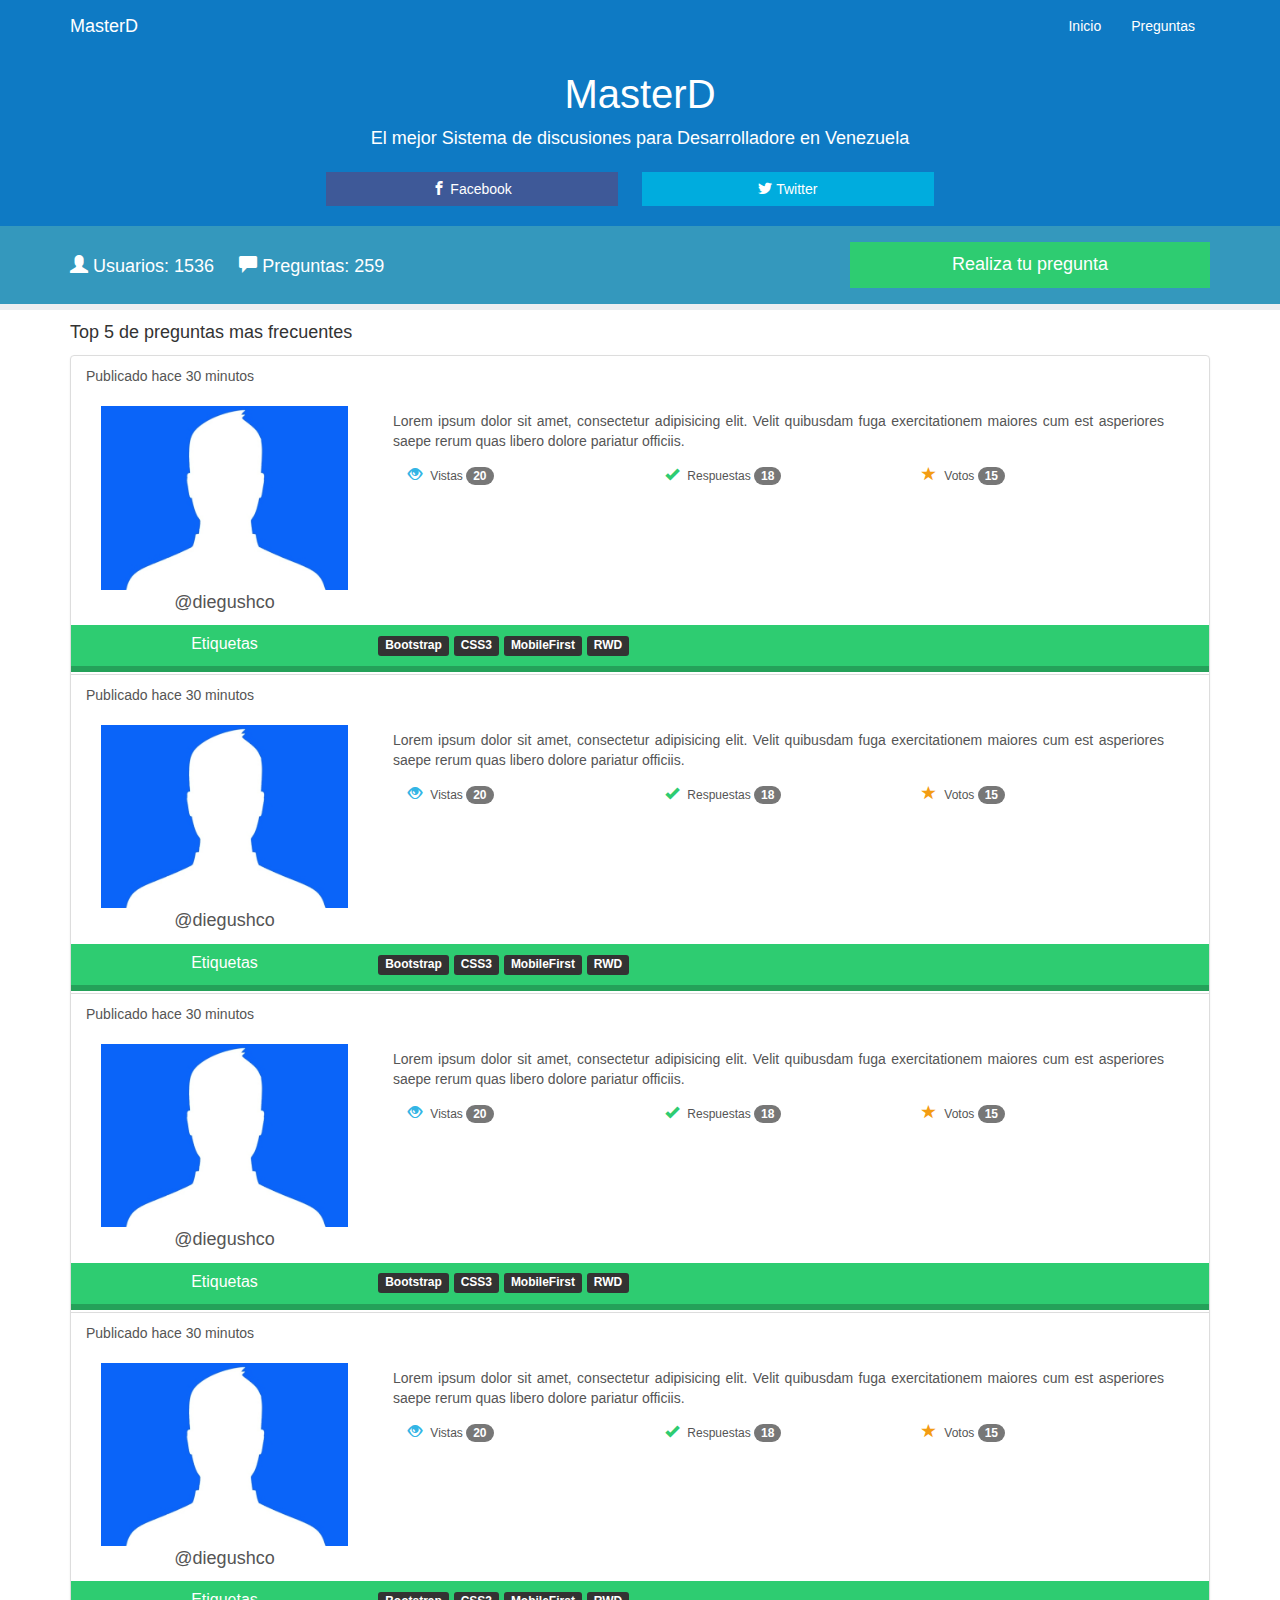
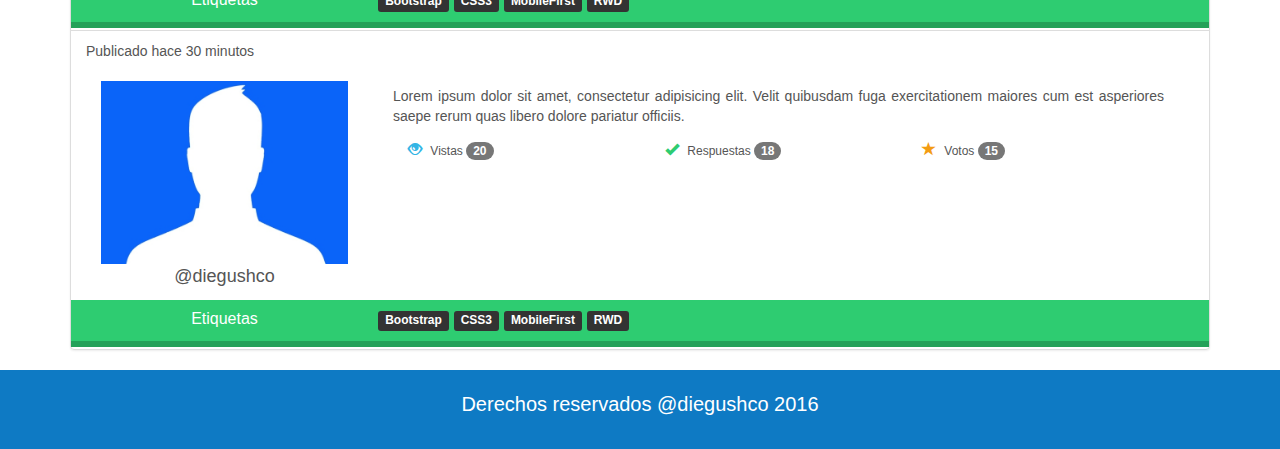
<file: index.html>
<!doctype html>
<!--[if lt IE 7]>      <html class="no-js lt-ie9 lt-ie8 lt-ie7" lang=""> <![endif]-->
<!--[if IE 7]>         <html class="no-js lt-ie9 lt-ie8" lang=""> <![endif]-->
<!--[if IE 8]>         <html class="no-js lt-ie9" lang=""> <![endif]-->
<!--[if gt IE 8]><!--> <html class="no-js" lang=""> <!--<![endif]-->
    <head>
        <meta charset="utf-8">
        <meta http-equiv="X-UA-Compatible" content="IE=edge,chrome=1">
        <title></title>
        <meta name="description" content="">
        <meta name="viewport" content="width=device-width, initial-scale=1">

        <link rel="stylesheet" href="css/bootstrap.min.css">

        <link rel="stylesheet" href="css/bootstrap-theme.min.css">
        <link rel="stylesheet" href="css/main.css">
        <link rel="stylesheet" href="css/iconmoon.css">


        <script src="js/vendor/modernizr-2.8.3.min.js"></script>
    </head> 
    <body>
        <!--[if lt IE 8]>
            <p class="browserupgrade">You are using an <strong>outdated</strong> browser. Please <a href="http://browsehappy.com/">upgrade your browser</a> to improve your experience.</p>
        <![endif]-->
        <nav class="navbar navbar-personalizado">
            <div class="container">
                <div class="navbar-header">
                    <button class="navbar-toggle" data-toggle="collapse" data-target="#menu">
                        <span class="icon-bar app-bar"></span>
                        <span class="icon-bar app-bar"></span>
                        <span class="icon-bar app-bar"></span>
                    </button>
                    <a href="#" class="navbar-brand link-personalizado">MasterD</a>
                </div>

                <div class="collapse navbar-collapse" id="menu">
                    <ul class="nav navbar-nav navbar-right nav-personalizado">
                        <li><a href="#">Inicio</a></li>
                        <li><a href="#">Preguntas</a></li>    
                    </ul>
                    
                </div>
            </div>
        </nav>
        <section class="app-principal">
            <div class="container">
                <h1 class="app-titulo">MasterD</h1>
                <p class="app-desc">El mejor Sistema de discusiones para Desarrolladore en Venezuela</p>
                <div class="app-redes">
                    <div class="app-sociales">
                        <div class="app-facebook">
                            <button class="btn btn-facebook btn-block">
                                <span class="icon-facebook"></span>
                                <span>Facebook</span>
                            </button>
                        </div>
                        <div class="app-twitter">
                            <button class="btn btn-twitter btn-block">
                                <span class="icon-twitter"></span>
                                <span>Twitter</span>
                            </button>
                        </div>
                    </div>
                </div>
            </div>
        </section>
        <section class="app-preguntar">
            <div class="container">
                <div class="row">
                    <div class="hidden-xs col-sm-6">
                        <div class="app-datos">
                            <div class="gl-usuario">
                                <span class="glyphicon glyphicon-user"></span>
                                <span>Usuarios: 1536</span>
                            </div>
                            <div class="gl-preguntas">
                                <span class="glyphicon glyphicon-comment"></span>
                                <span>Preguntas: 259</span>
                            </div>
                        </div>
                    </div>
                    <div class="col-xs-12 col-sm-offset-2 col-sm-4">
                        <button class="btn btn-preguntar btn-block btn-lg">
                            <span>Realiza tu pregunta</span>
                        </button>
                    </div>
                </div>
            </div>
        </section>
        <section class="container">
            <p class="app-top">Top 5 de preguntas mas frecuentes</p>
            <div class="list-group">
                <a href="#" class="list-group-item">
                    <div class="row">
                        <div class="col-xs-12 col-sm-12 col-md-12">
                            <span>Publicado hace 30 minutos</span>
                            <br><br>
                        </div>
                        <div class="col-xs-12 col-sm-12 col-md-12">
                            <div class="col-xs-3">
                                <figure>
                                    <img src="img/usuario.jpg" alt="Usuario" class="img-responsive app-img-centrar">
                                    <p class="app-user">@diegushco</p>
                                </figure>
                            </div>
                            <div class="col-xs-9">
                                <div class="col-xs-12">
                                    <p class="app-justificar">Lorem ipsum dolor sit amet, consectetur adipisicing elit. Velit quibusdam fuga exercitationem maiores cum est asperiores saepe rerum quas libero dolore pariatur officiis.</p>
                                </div>
                                <div class="hidden-xs col-sm-12 app-textM">
                                    <div class="col-sm-4">
                                        <span class="glyphicon glyphicon-eye-open gl-vistas"></span>
                                        <span>Vistas</span>
                                        <span class="badge">20</span>
                                    </div>
                                    <div class="col-sm-4">
                                        <span class="glyphicon glyphicon-ok gl-respuestas"></span>
                                        <span>Respuestas</span>
                                        <span class="badge">18</span>
                                    </div>
                                    <div class="col-sm-4">
                                        <span class="glyphicon glyphicon-star gl-votos"></span>
                                        <span>Votos</span>
                                        <span class="badge">15</span>
                                    </div>
                                </div>
                            </div>
                        </div>
                        <div class="hidden-xs hidden-sm col-md-12 app-etiquetas">
                            <div class="col-md-3">
                                <p class="app-centrar">Etiquetas</p>
                            </div>
                            <div class="col-md-9">
                                <span class="label label-etiqueta">Bootstrap</span>
                                <span class="label label-etiqueta">CSS3</span>
                                <span class="label label-etiqueta">MobileFirst</span>
                                <span class="label label-etiqueta">RWD</span>
                            </div>
                        </div>
                    </div>
                </a>

                <a href="#" class="list-group-item">
                    <div class="row">
                        <div class="col-xs-12 col-sm-12 col-md-12">
                            <span>Publicado hace 30 minutos</span>
                            <br><br>
                        </div>
                        <div class="col-xs-12 col-sm-12 col-md-12">
                            <div class="col-xs-3">
                                <figure>
                                    <img src="img/usuario.jpg" alt="Usuario" class="img-responsive app-img-centrar">
                                    <p class="app-user">@diegushco</p>
                                </figure>
                            </div>
                            <div class="col-xs-9">
                                <div class="col-xs-12">
                                    <p class="app-justificar">Lorem ipsum dolor sit amet, consectetur adipisicing elit. Velit quibusdam fuga exercitationem maiores cum est asperiores saepe rerum quas libero dolore pariatur officiis.</p>
                                </div>
                                <div class="hidden-xs col-sm-12 app-textM">
                                    <div class="col-sm-4">
                                        <span class="glyphicon glyphicon-eye-open gl-vistas"></span>
                                        <span>Vistas</span>
                                        <span class="badge">20</span>
                                    </div>
                                    <div class="col-sm-4">
                                        <span class="glyphicon glyphicon-ok gl-respuestas"></span>
                                        <span>Respuestas</span>
                                        <span class="badge">18</span>
                                    </div>
                                    <div class="col-sm-4">
                                        <span class="glyphicon glyphicon-star gl-votos"></span>
                                        <span>Votos</span>
                                        <span class="badge">15</span>
                                    </div>
                                </div>
                            </div>
                        </div>
                        <div class="hidden-xs hidden-sm col-md-12 app-etiquetas">
                            <div class="col-md-3">
                                <p class="app-centrar">Etiquetas</p>
                            </div>
                            <div class="col-md-9">
                                <span class="label label-etiqueta">Bootstrap</span>
                                <span class="label label-etiqueta">CSS3</span>
                                <span class="label label-etiqueta">MobileFirst</span>
                                <span class="label label-etiqueta">RWD</span>
                            </div>
                        </div>
                    </div>
                </a>

                <a href="#" class="list-group-item">
                    <div class="row">
                        <div class="col-xs-12 col-sm-12 col-md-12">
                            <span>Publicado hace 30 minutos</span>
                            <br><br>
                        </div>
                        <div class="col-xs-12 col-sm-12 col-md-12">
                            <div class="col-xs-3">
                                <figure>
                                    <img src="img/usuario.jpg" alt="Usuario" class="img-responsive app-img-centrar">
                                    <p class="app-user">@diegushco</p>
                                </figure>
                            </div>
                            <div class="col-xs-9">
                                <div class="col-xs-12">
                                    <p class="app-justificar">Lorem ipsum dolor sit amet, consectetur adipisicing elit. Velit quibusdam fuga exercitationem maiores cum est asperiores saepe rerum quas libero dolore pariatur officiis.</p>
                                </div>
                                <div class="hidden-xs col-sm-12 app-textM">
                                    <div class="col-sm-4">
                                        <span class="glyphicon glyphicon-eye-open gl-vistas"></span>
                                        <span>Vistas</span>
                                        <span class="badge">20</span>
                                    </div>
                                    <div class="col-sm-4">
                                        <span class="glyphicon glyphicon-ok gl-respuestas"></span>
                                        <span>Respuestas</span>
                                        <span class="badge">18</span>
                                    </div>
                                    <div class="col-sm-4">
                                        <span class="glyphicon glyphicon-star gl-votos"></span>
                                        <span>Votos</span>
                                        <span class="badge">15</span>
                                    </div>
                                </div>
                            </div>
                        </div>
                        <div class="hidden-xs hidden-sm col-md-12 app-etiquetas">
                            <div class="col-md-3">
                                <p class="app-centrar">Etiquetas</p>
                            </div>
                            <div class="col-md-9">
                                <span class="label label-etiqueta">Bootstrap</span>
                                <span class="label label-etiqueta">CSS3</span>
                                <span class="label label-etiqueta">MobileFirst</span>
                                <span class="label label-etiqueta">RWD</span>
                            </div>
                        </div>
                    </div>
                </a>

                <a href="#" class="list-group-item">
                    <div class="row">
                        <div class="col-xs-12 col-sm-12 col-md-12">
                            <span>Publicado hace 30 minutos</span>
                            <br><br>
                        </div>
                        <div class="col-xs-12 col-sm-12 col-md-12">
                            <div class="col-xs-3">
                                <figure>
                                    <img src="img/usuario.jpg" alt="Usuario" class="img-responsive app-img-centrar">
                                    <p class="app-user">@diegushco</p>
                                </figure>
                            </div>
                            <div class="col-xs-9">
                                <div class="col-xs-12">
                                    <p class="app-justificar">Lorem ipsum dolor sit amet, consectetur adipisicing elit. Velit quibusdam fuga exercitationem maiores cum est asperiores saepe rerum quas libero dolore pariatur officiis.</p>
                                </div>
                                <div class="hidden-xs col-sm-12 app-textM">
                                    <div class="col-sm-4">
                                        <span class="glyphicon glyphicon-eye-open gl-vistas"></span>
                                        <span>Vistas</span>
                                        <span class="badge">20</span>
                                    </div>
                                    <div class="col-sm-4">
                                        <span class="glyphicon glyphicon-ok gl-respuestas"></span>
                                        <span>Respuestas</span>
                                        <span class="badge">18</span>
                                    </div>
                                    <div class="col-sm-4">
                                        <span class="glyphicon glyphicon-star gl-votos"></span>
                                        <span>Votos</span>
                                        <span class="badge">15</span>
                                    </div>
                                </div>
                            </div>
                        </div>
                        <div class="hidden-xs hidden-sm col-md-12 app-etiquetas">
                            <div class="col-md-3">
                                <p class="app-centrar">Etiquetas</p>
                            </div>
                            <div class="col-md-9">
                                <span class="label label-etiqueta">Bootstrap</span>
                                <span class="label label-etiqueta">CSS3</span>
                                <span class="label label-etiqueta">MobileFirst</span>
                                <span class="label label-etiqueta">RWD</span>
                            </div>
                        </div>
                    </div>
                </a>

                <a href="#" class="list-group-item">
                    <div class="row">
                        <div class="col-xs-12 col-sm-12 col-md-12">
                            <span>Publicado hace 30 minutos</span>
                            <br><br>
                        </div>
                        <div class="col-xs-12 col-sm-12 col-md-12">
                            <div class="col-xs-3">
                                <figure>
                                    <img src="img/usuario.jpg" alt="Usuario" class="img-responsive app-img-centrar">
                                    <p class="app-user">@diegushco</p>
                                </figure>
                            </div>
                            <div class="col-xs-9">
                                <div class="col-xs-12">
                                    <p class="app-justificar">Lorem ipsum dolor sit amet, consectetur adipisicing elit. Velit quibusdam fuga exercitationem maiores cum est asperiores saepe rerum quas libero dolore pariatur officiis.</p>
                                </div>
                                <div class="hidden-xs col-sm-12 app-textM">
                                    <div class="col-sm-4">
                                        <span class="glyphicon glyphicon-eye-open gl-vistas"></span>
                                        <span>Vistas</span>
                                        <span class="badge">20</span>
                                    </div>
                                    <div class="col-sm-4">
                                        <span class="glyphicon glyphicon-ok gl-respuestas"></span>
                                        <span>Respuestas</span>
                                        <span class="badge">18</span>
                                    </div>
                                    <div class="col-sm-4">
                                        <span class="glyphicon glyphicon-star gl-votos"></span>
                                        <span>Votos</span>
                                        <span class="badge">15</span>
                                    </div>
                                </div>
                            </div>
                        </div>
                        <div class="hidden-xs hidden-sm col-md-12 app-etiquetas">
                            <div class="col-md-3">
                                <p class="app-centrar">Etiquetas</p>
                            </div>
                            <div class="col-md-9">
                                <span class="label label-etiqueta">Bootstrap</span>
                                <span class="label label-etiqueta">CSS3</span>
                                <span class="label label-etiqueta">MobileFirst</span>
                                <span class="label label-etiqueta">RWD</span>
                            </div>
                        </div>
                    </div>
                </a>



            </div>
        </section>
        <footer class="app-footer">
            <div class="container">
                <p>Derechos reservados @diegushco 2016</p>
            </div>
        </footer>





        <script>window.jQuery || document.write('<script src="js/vendor/jquery-1.11.2.min.js"><\/script>')</script>

        <script src="js/vendor/bootstrap.min.js"></script>

        <script src="js/main.js"></script>
    </body>
</html>
</file>
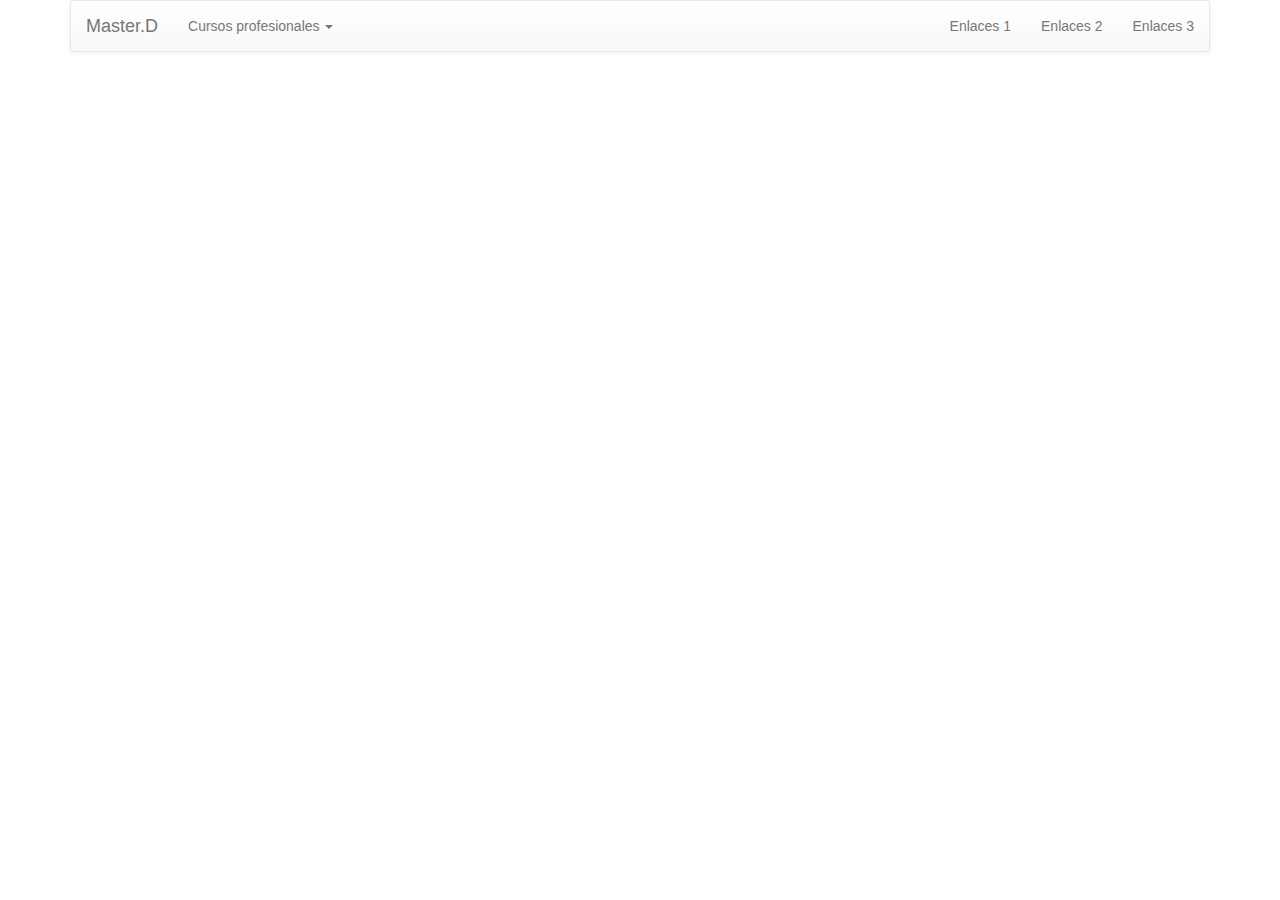
<file: mega_menu.html>
<!doctype html>
<!--[if lt IE 7]>      <html class="no-js lt-ie9 lt-ie8 lt-ie7" lang=""> <![endif]-->
<!--[if IE 7]>         <html class="no-js lt-ie9 lt-ie8" lang=""> <![endif]-->
<!--[if IE 8]>         <html class="no-js lt-ie9" lang=""> <![endif]-->
<!--[if gt IE 8]><!--> <html class="no-js" lang=""> <!--<![endif]-->
    <head>
        <meta charset="utf-8">
        <meta http-equiv="X-UA-Compatible" content="IE=edge,chrome=1">
        <title></title>
        <meta name="description" content="">
        <meta name="viewport" content="width=device-width, initial-scale=1">

        <link rel="stylesheet" href="css/bootstrap.min.css">

        <link rel="stylesheet" href="css/bootstrap-theme.min.css">
        <link rel="stylesheet" href="css/main.css">

        <script src="js/vendor/modernizr-2.8.3.min.js"></script>
    </head>
    <body>
        <!--[if lt IE 8]>
            <p class="browserupgrade">You are using an <strong>outdated</strong> browser. Please <a href="http://browsehappy.com/">upgrade your browser</a> to improve your experience.</p>
        <![endif]-->
        <nav class="container">
            <div class="navbar navbar-default">
                <div class="navbar-header">
                    <button class="navbar-toggle" data-toggle="collapse" data-target="#menu">
                        <span class="icon-bar"></span>
                        <span class="icon-bar"></span>
                        <span class="icon-bar"></span>
                    </button>
                    <a href="#" class="navbar-brand">Master.D</a>
                </div>
                <div class="collapse navbar-collapse" id="menu">
                    <ul class="nav navbar-nav">
                        <li class="dropdown mega-dropdown">
                            <a href="#" class="dropdown-toggle" data-toggle="dropdown">
                                Cursos profesionales <span class="caret"></span>
                            </a>
                            <ul class="dropdown-menu mega-dropdown-menu row">
                                <li class="col-sm-4">
                                    <div class="carousel slide" id="mislider" data-ride="carousel">
                                        <div class="carousel-inner">
                                            <div class="item active">
                                                <img width="200" height="200" src="img/python.jpg" alt="">
                                            </div>
                                            <div class="item">
                                                <img width="200" width="200" src="img/estadio.jpg" alt="">
                                            </div>
                                            <div class="item">
                                                <img width="200" width="200" src="img/yii.jpg" alt="">
                                            </div>
                                        </div>
                                    </div>
                                    <button class="btn btn-block btn-masterD">
                                        Visitanos en MasterD
                                    </button>
                                </li>
                                <li class="col-sm-4">
                                    <div class="list-group">
                                        <a href="#" class="list-group-item active">Less</a>
                                        <a href="#" class="list-group-item">Android</a>
                                        <a href="#" class="list-group-item">Laravel</a>
                                        <a href="#" class="list-group-item">Yii</a>
                                        <a href="#" class="list-group-item">PyQt4</a>
                                        <a href="#" class="list-group-item">Java</a>
                                        <a href="#" class="list-group-item">Go</a>
                                    </div>
                                </li>
                                <li class="col-sm-4">
                                    <img src="img/gato.jpeg" alt="" class="img-responsive">
                                    <h3>Introducion a Boostrap3</h3>
                                    <p class="app-justificar">Lorem ipsum dolor sit amet, consectetur adipisicing elrunt quo modi a deleniti, aperiam maiores.</p>
                                </li>
                            </ul>
                        </li>
                    </ul>
                    <ul class="nav navbar-nav navbar-right">
                        <li><a href="#">Enlaces 1</a></li>
                        <li><a href="#">Enlaces 2</a></li>
                        <li><a href="#">Enlaces 3</a></li>
                    </ul>
                </div>
            </div>
        </nav>




        <script>window.jQuery || document.write('<script src="js/vendor/jquery-1.11.2.min.js"><\/script>')</script>

        <script src="js/vendor/bootstrap.min.js"></script>

        <script src="js/main.js"></script>
    </body>
</html>
</file>
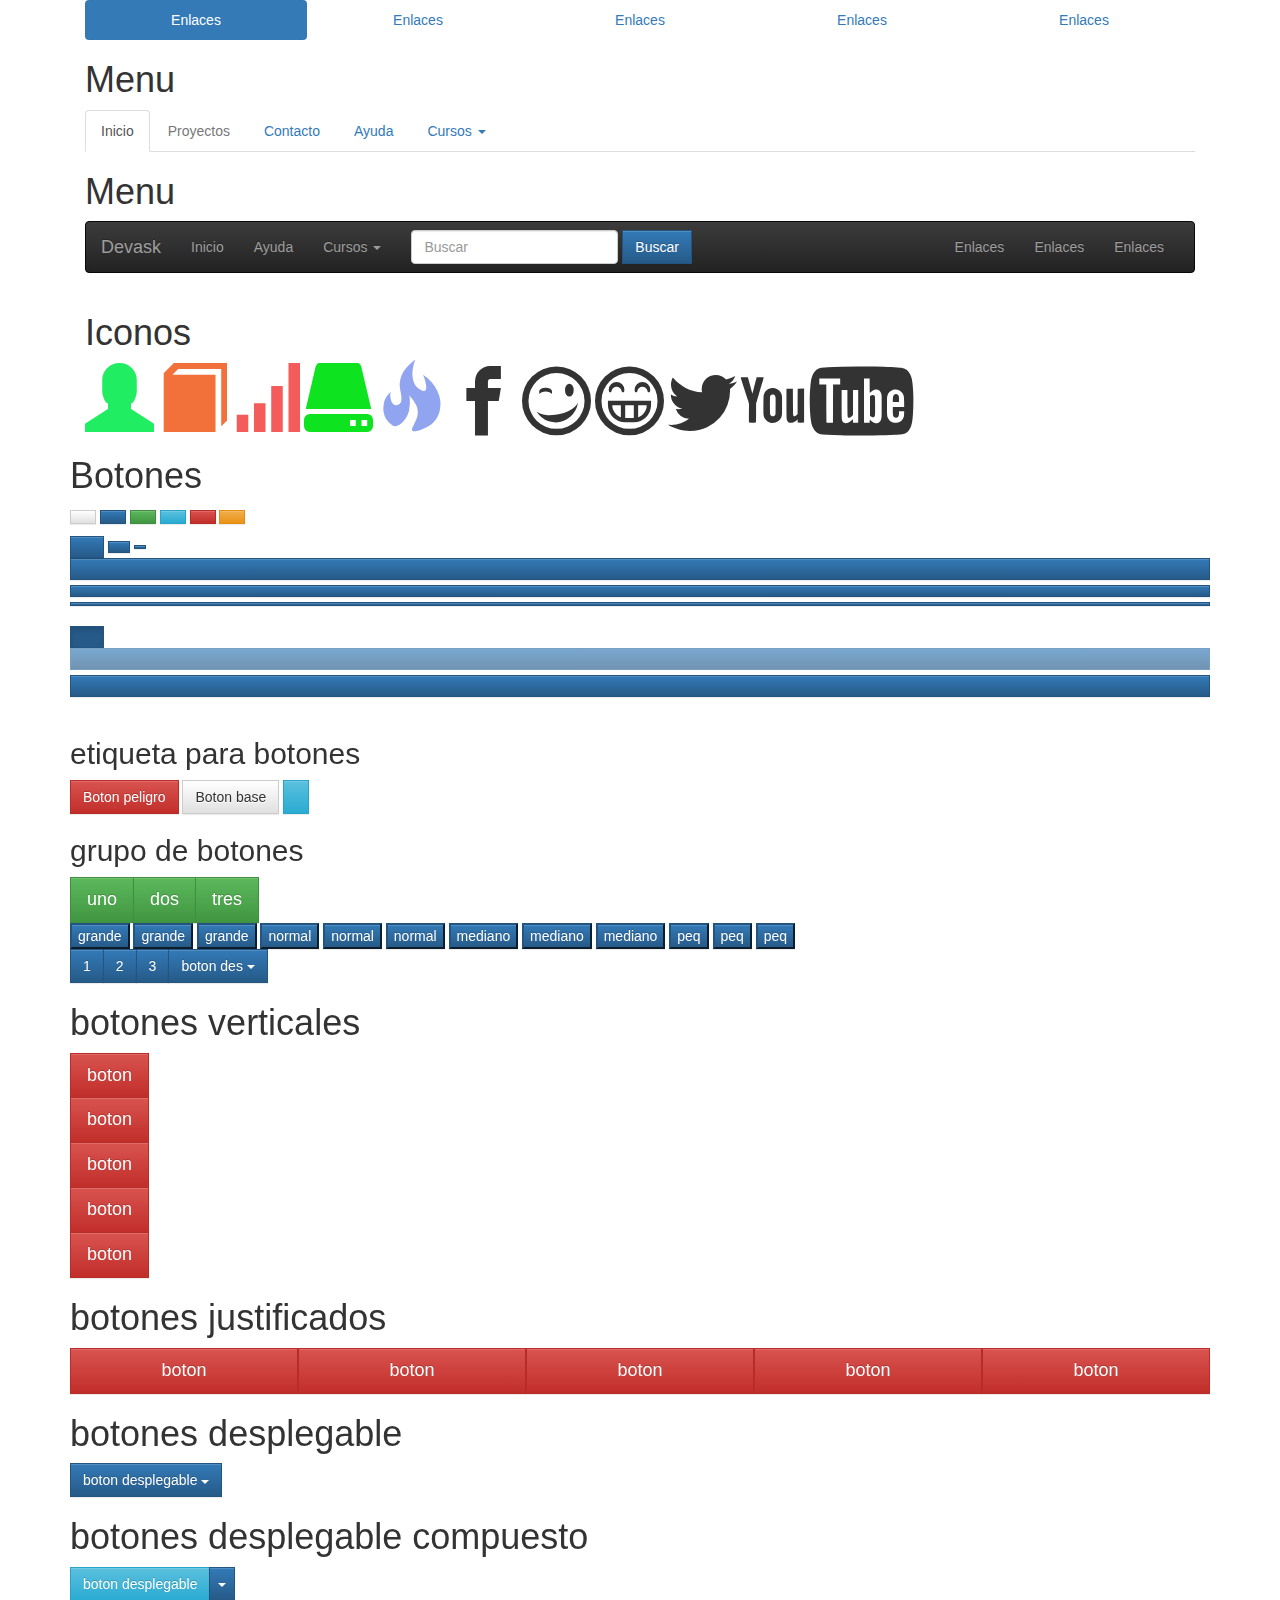
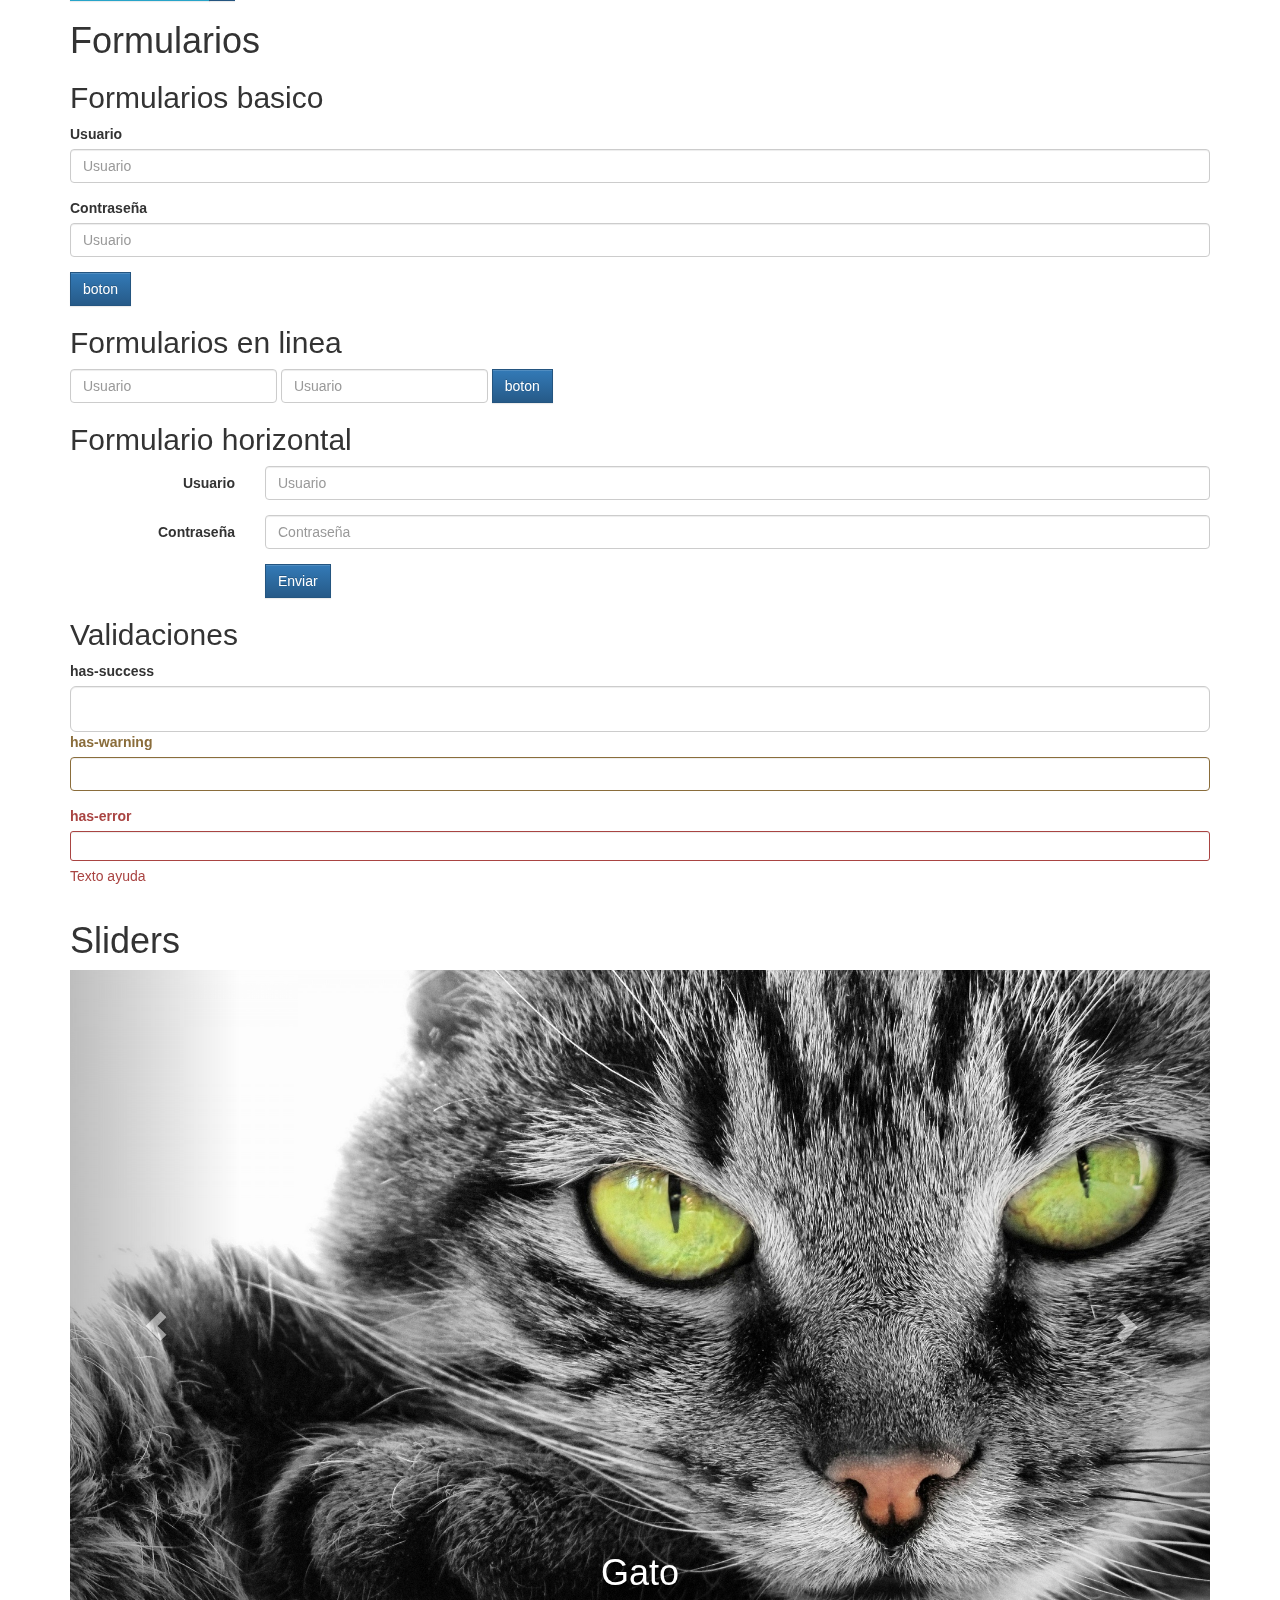
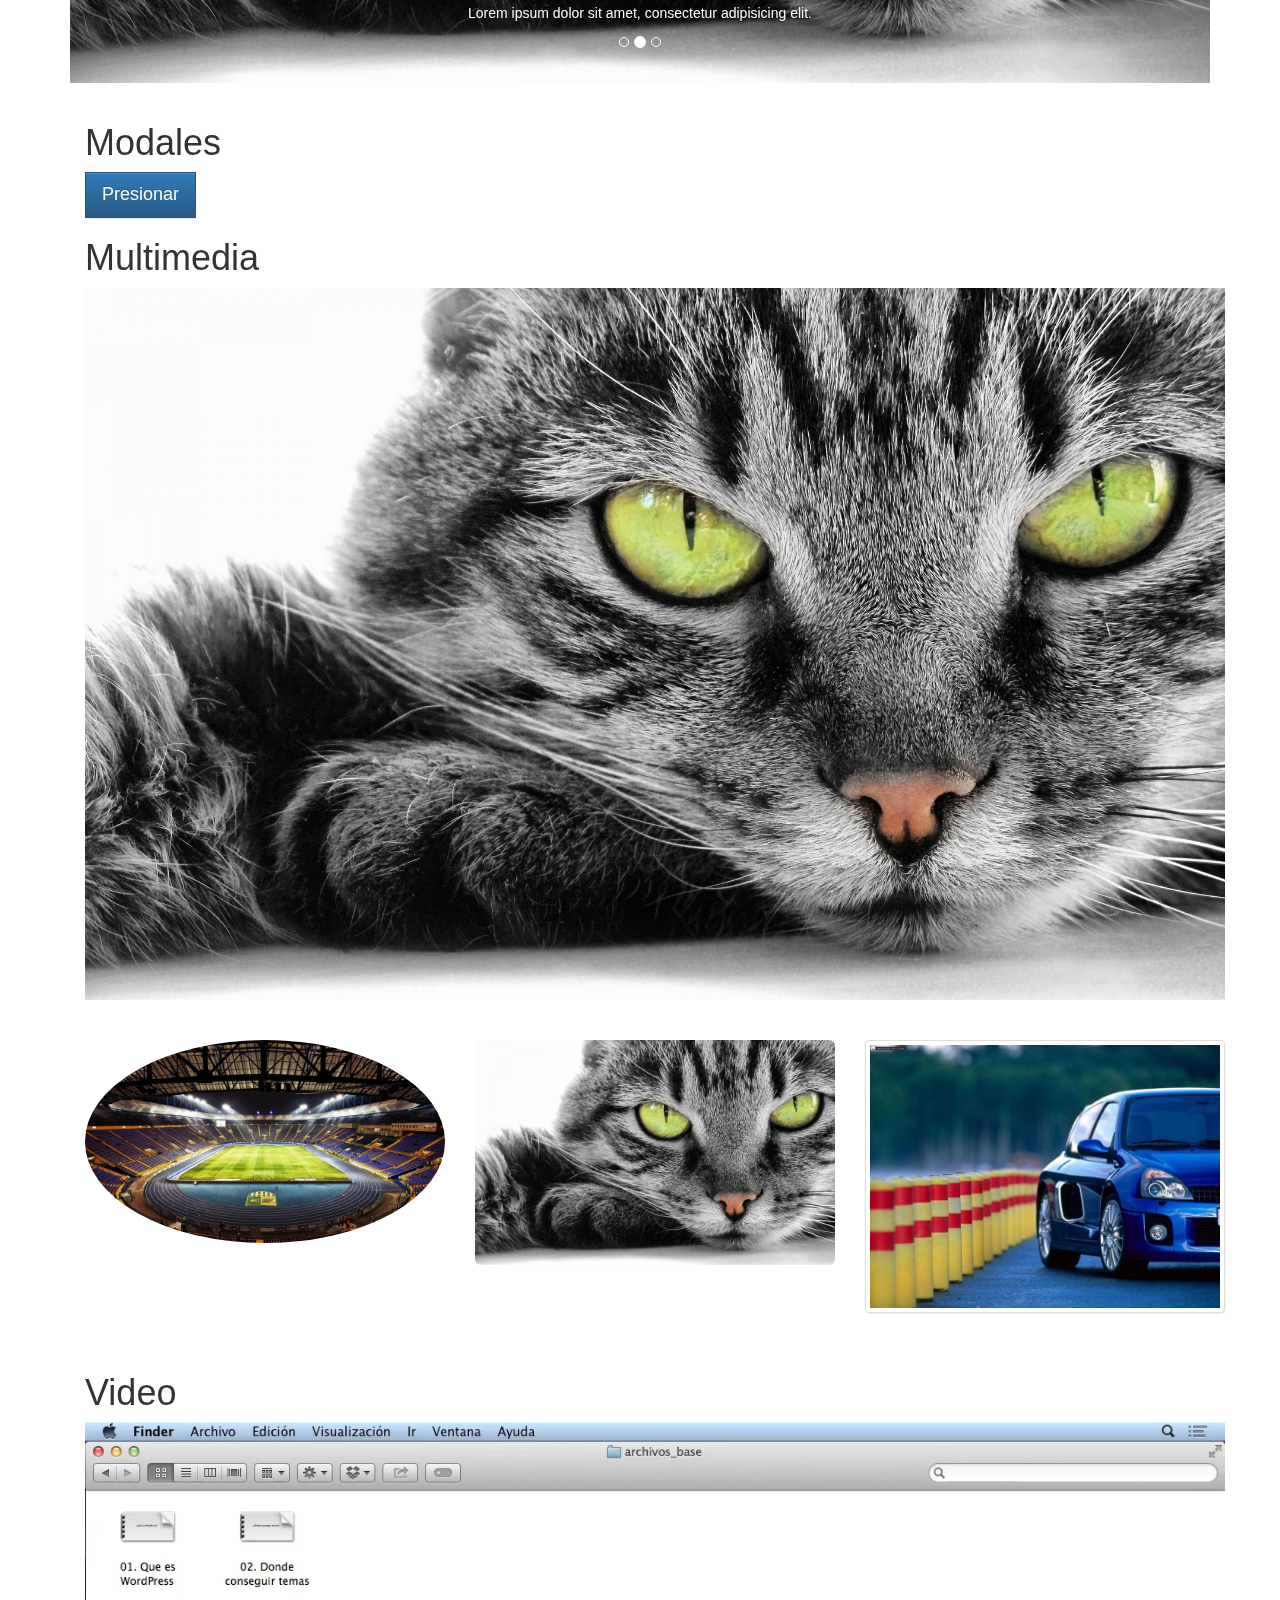
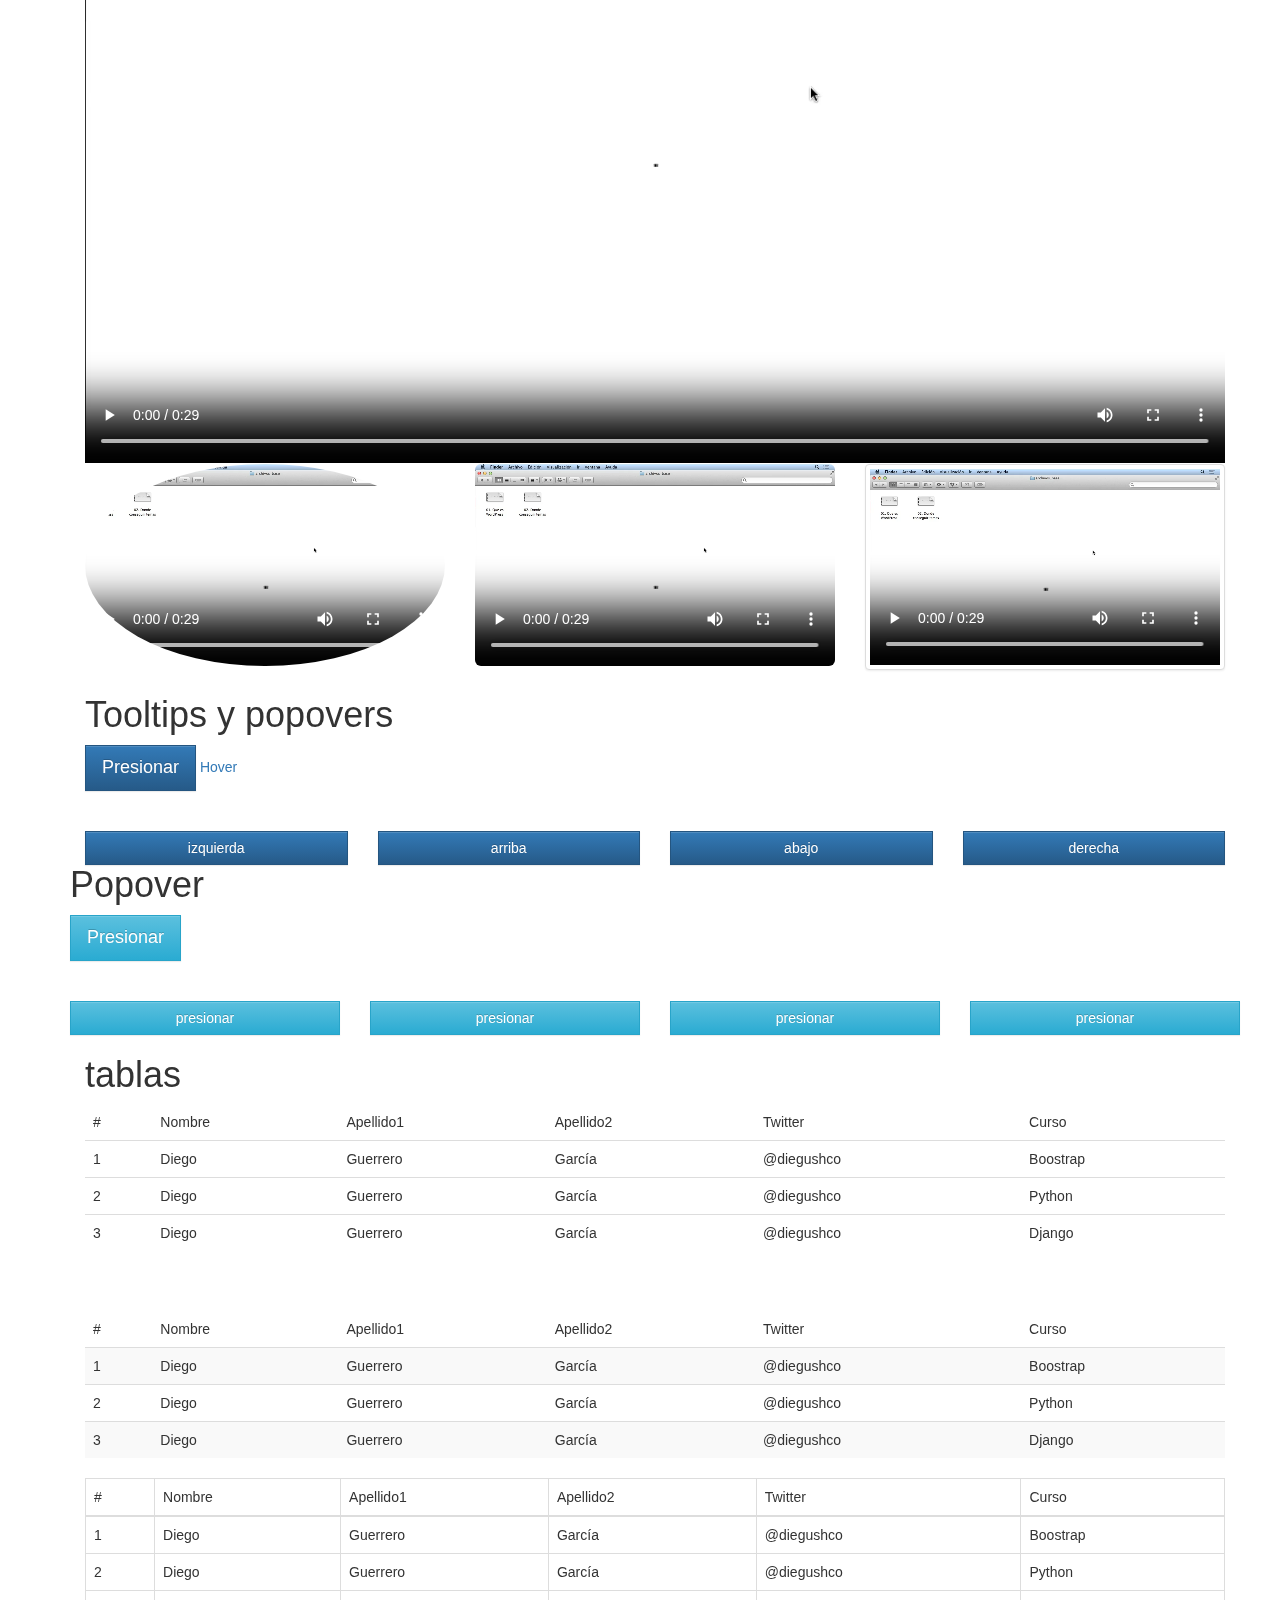
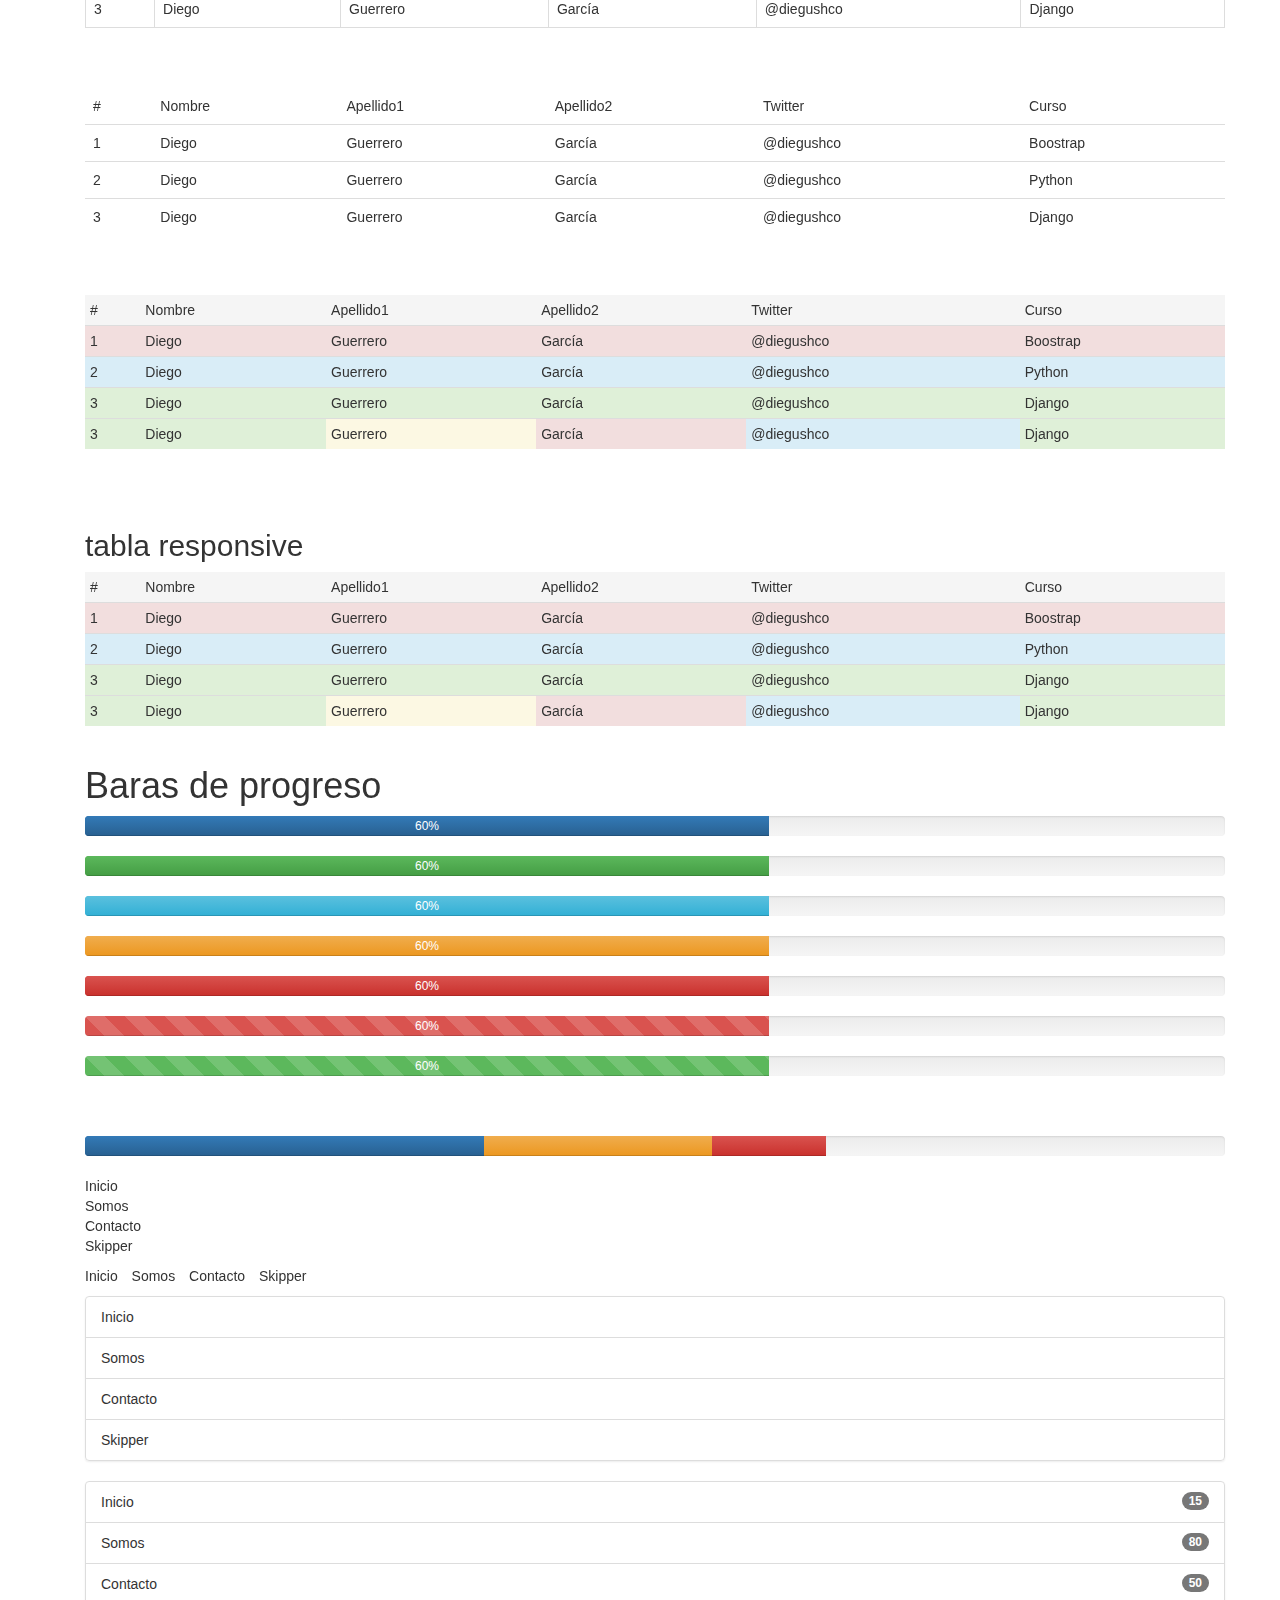
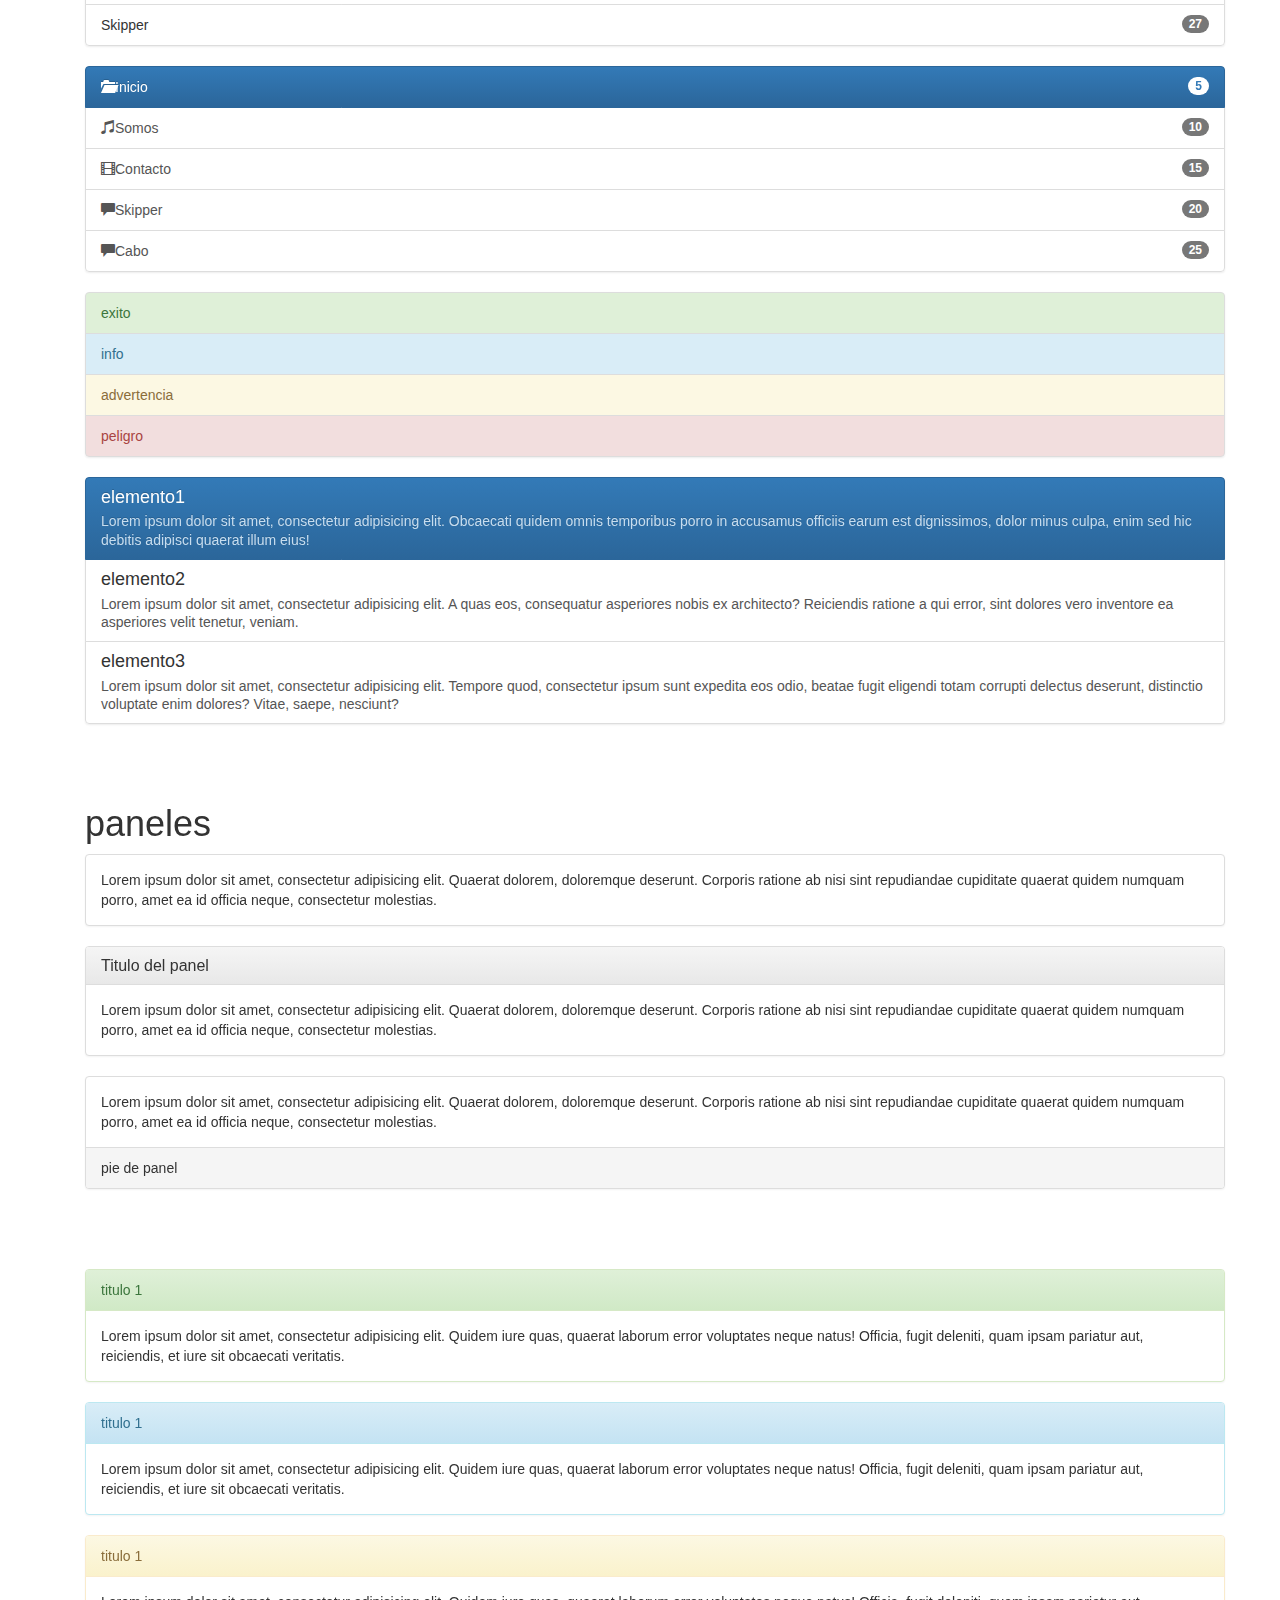
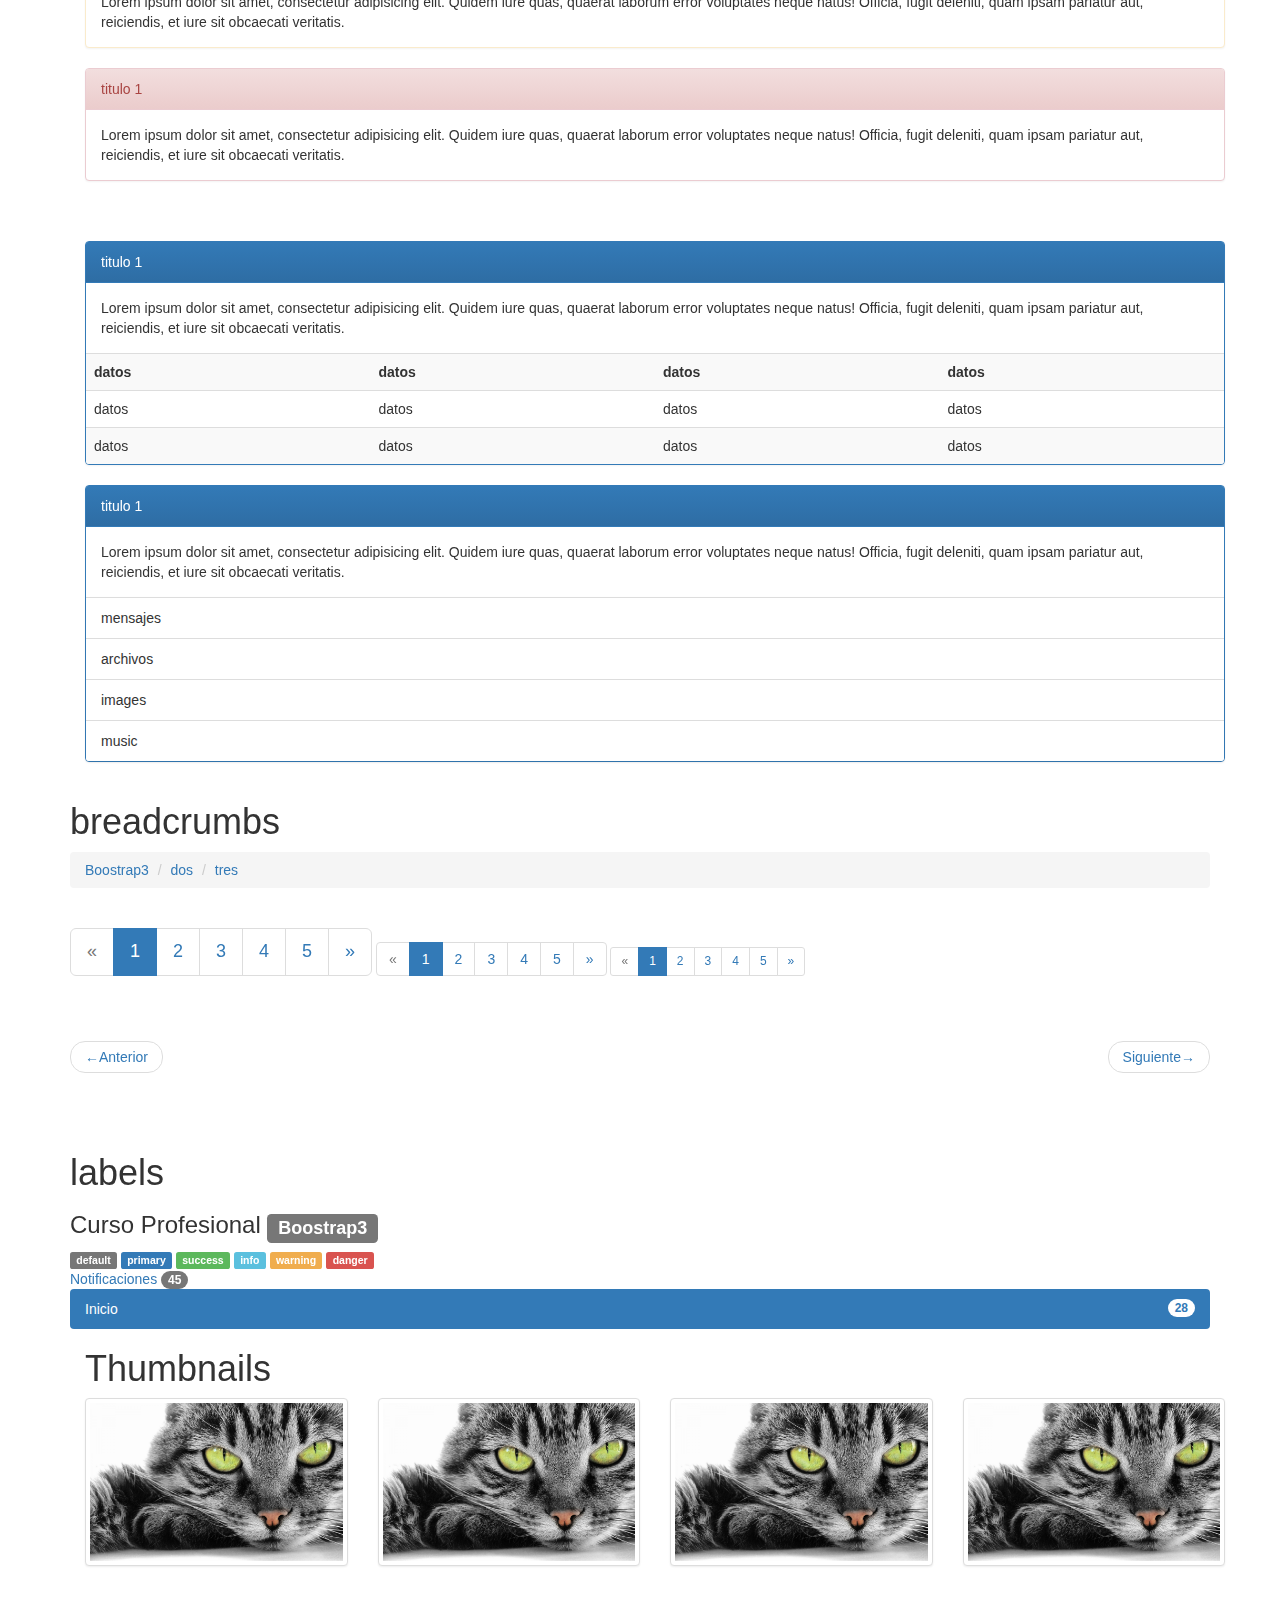
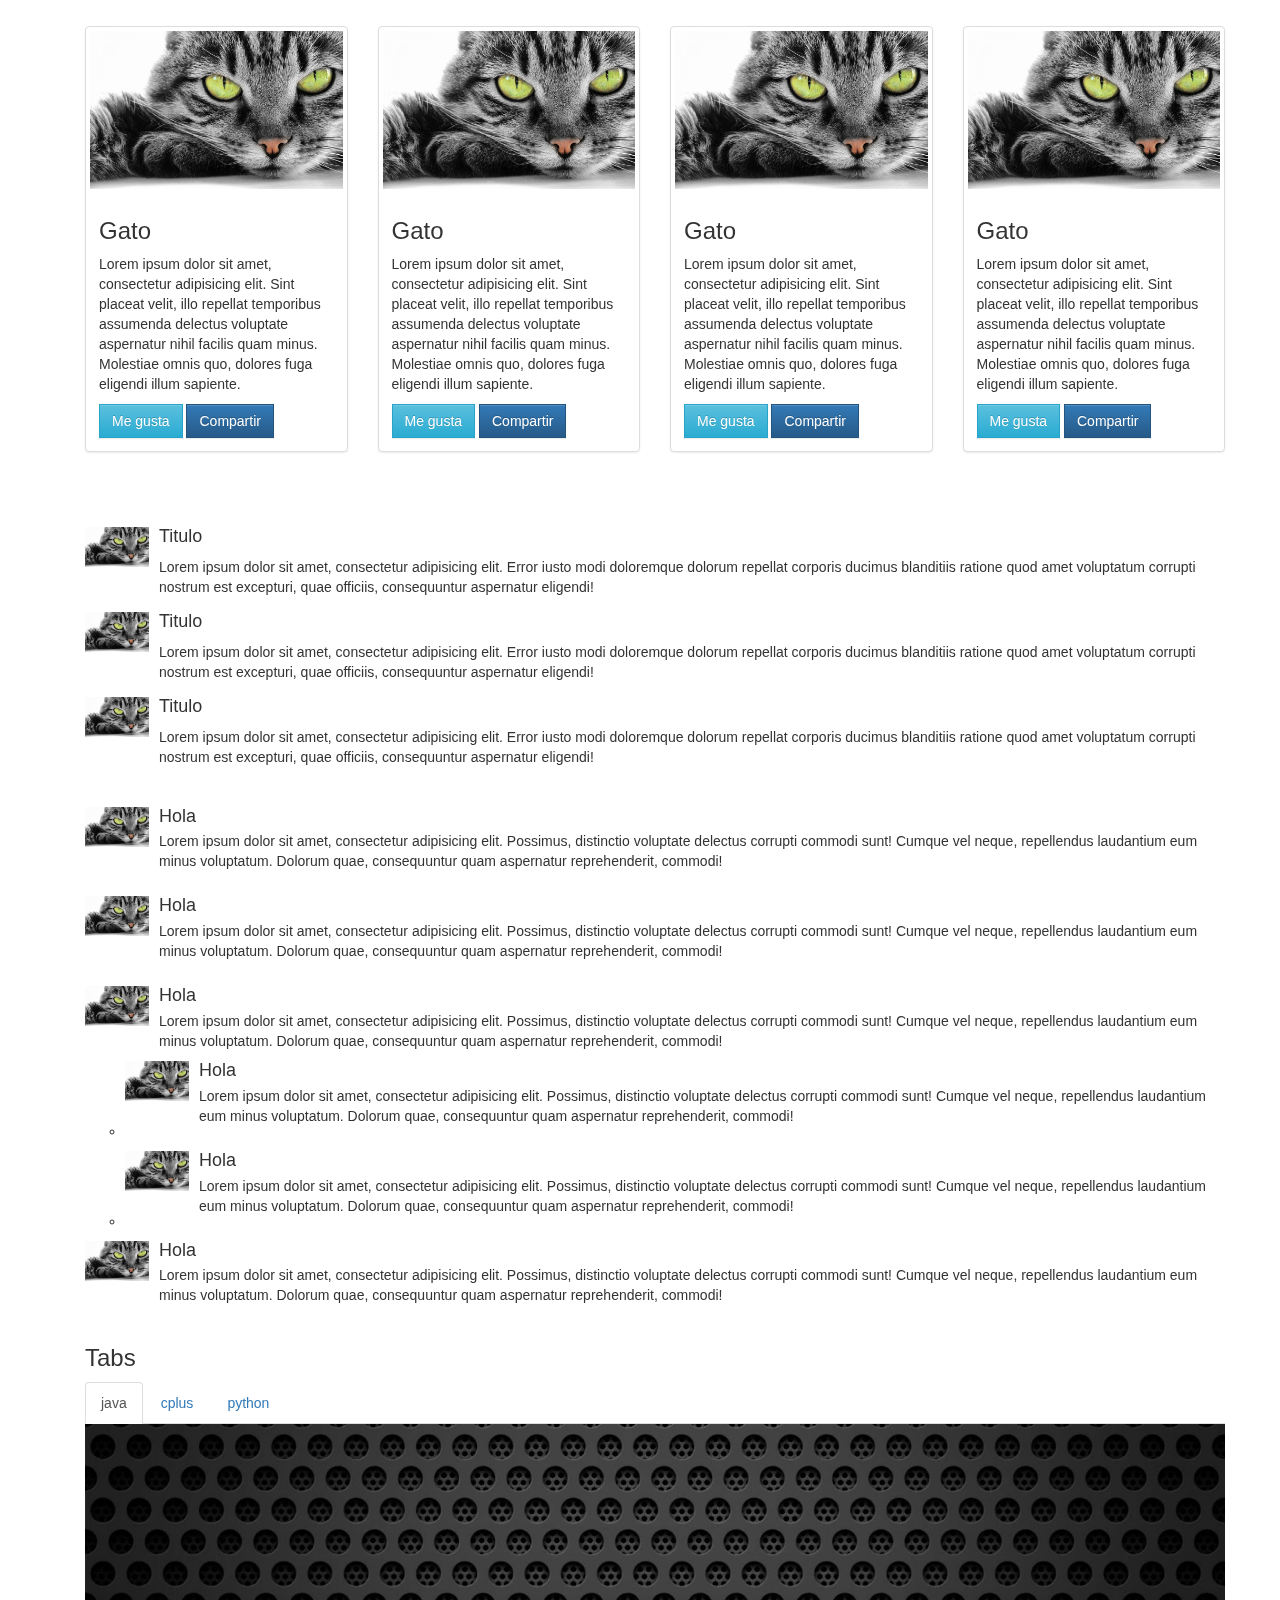
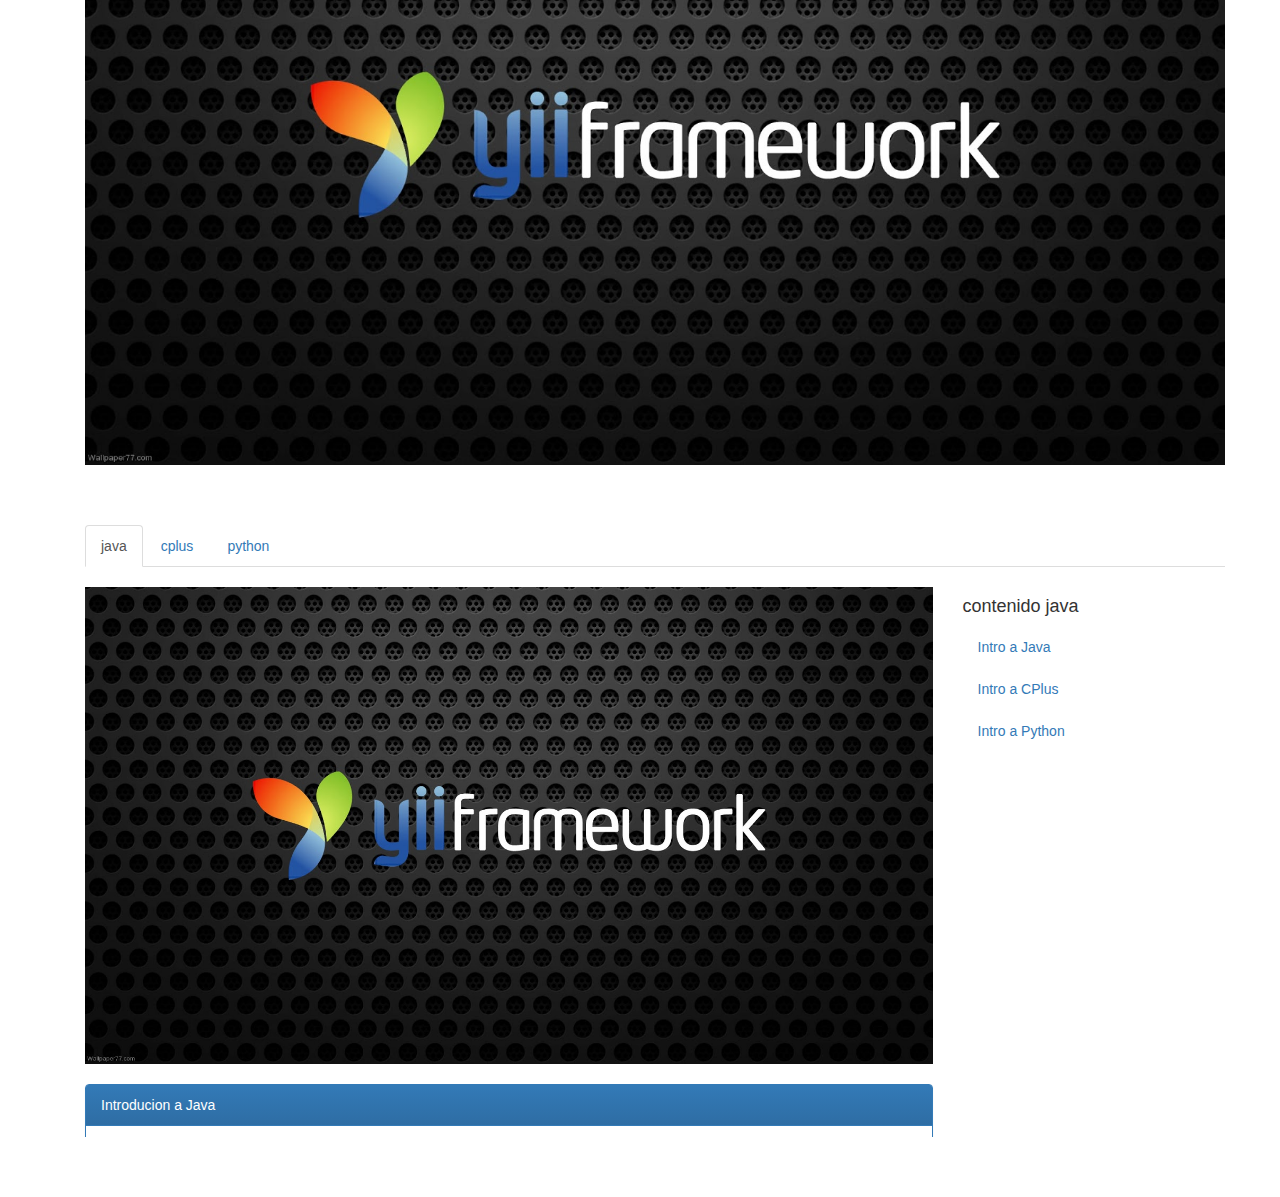
<file: prueba.html>
<!doctype html>
<!--[if lt IE 7]>      <html class="no-js lt-ie9 lt-ie8 lt-ie7" lang=""> <![endif]-->
<!--[if IE 7]>         <html class="no-js lt-ie9 lt-ie8" lang=""> <![endif]-->
<!--[if IE 8]>         <html class="no-js lt-ie9" lang=""> <![endif]-->
<!--[if gt IE 8]><!--> <html class="no-js" lang=""> <!--<![endif]-->
    <head>
        <meta charset="utf-8">
        <meta http-equiv="X-UA-Compatible" content="IE=edge,chrome=1">
        <title></title>
        <meta name="description" content="">
        <meta name="viewport" content="width=device-width, initial-scale=1">

        <link rel="stylesheet" href="css/bootstrap.min.css">

        <link rel="stylesheet" href="css/bootstrap-theme.min.css">
        <link rel="stylesheet" href="css/main.css">
        <link rel="stylesheet" href="css/iconmoon.css">

        <script src="js/vendor/modernizr-2.8.3.min.js"></script>
    </head>
    <body>
        <!--[if lt IE 8]>
            <p class="browserupgrade">You are using an <strong>outdated</strong> browser. Please <a href="http://browsehappy.com/">upgrade your browser</a> to improve your experience.</p>
        <![endif]-->
       <div class="container">
           <div class="col-xs-12 " >
               <ul class="nav nav-pills nav-justified">
                   <li class="active"><a href="#">Enlaces</a></li>
                   <li><a href="#">Enlaces</a></li>
                   <li><a href="#">Enlaces</a></li>
                   <li><a href="#">Enlaces</a></li>
                   <li><a href="#">Enlaces</a></li>
               </ul>
           </div>
            
            
            <div class="col-xs-12 " >
                <h1>Menu</h1>
               <nav class="nav nav-tabs"> <!--cambiar tabs por pills-->
                    <li class="active"><a href="">Inicio</a></li>
                    <li class="disabled"><a href="">Proyectos</a></li>
                    <li><a href="">Contacto</a></li>
                    <li><a href="">Ayuda</a></li>
                    <li class="dropdown">
                        <a href="" class="dropdown-toggle" data-toggle="dropdown">Cursos <span class="caret"></span></a>
                        <ul class="dropdown-menu">
                            <li><a href="#">Boostrap</a></li>
                            <li><a href="#">Django</a></li>
                            <li><a href="#">Laravel</a></li>
                        </ul>
                    </li>
                </nav>
           </div>

            <div class="col-xs-12 " >
                <h1>Menu</h1>
               <nav class="navbar navbar-inverse">
                    <div class="container-fluid">
                        <div class="navbar-header">
                            <button class="navbar-toggle" data-toggle="collapse" data-target="#bs-example-navbar-collapse-1">
                                <span class="icon-bar"></span>
                                <span class="icon-bar"></span>
                                <span class="icon-bar"></span>
                                
                            </button>
                            <a href="" class="navbar-brand">Devask</a>
                        </div>
                        <div class="collapse navbar-collapse" id="bs-example-navbar-collapse-1">
                            <ul class="nav navbar-nav">
                                <li><a href="">Inicio</a></li>
                                <li><a href="">Ayuda</a></li>
                                <li class="dropdown">
                                    <a href="" class="dropdown-toggle" data-toggle="dropdown">Cursos <span class="caret"></span></a>
                                    <ul class="dropdown-menu">
                                        <li><a href="#">Boostrap</a></li>
                                        <li><a href="#">Django</a></li>
                                        <li><a href="#">Laravel</a></li>
                                    </ul>

                                </li>
                            </ul>
                            <form action="" class="navbar-form navbar-left">
                                <div class="form-group">
                                    <input type="text" class="form-control" placeholder="Buscar">                                    
                                </div>
                                <button class="btn btn-primary">Buscar</button>
                            </form>
                            <ul class="nav navbar-nav navbar-right">
                                <li><a href="">Enlaces</a></li>
                                <li><a href="">Enlaces</a></li>
                                <li><a href="">Enlaces</a></li>
                            </ul>
                        </div>
                    </div>
                </nav>
           </div>


           <div class="col-xs-12 " >
                <h1>Iconos</h1>
               <span class="glyphicon glyphicon-user color1 app"></span>
               <span class="glyphicon glyphicon-book app color2"></span>
               <span class="glyphicon glyphicon-signal app color3"></span>
               <span class="glyphicon glyphicon-hdd app color4"></span>
               <span class="glyphicon glyphicon-fire app color5"></span>
               <span class="icon-facebook app"></span>
               <span class="icon-wink app"></span>
               <span class="icon-grin app"></span>
               <span class="icon-twitter app"></span>
               <span class="icon-youtube2 app"></span>
           </div>
           
       </div>
       <div class="container">
           <h1>Botones</h1>
           <button class="btn btn-default"></button>
           <button class="btn btn-primary"></button>
           <button class="btn btn-success"></button>
           <button class="btn btn-info"></button>
           <button class="btn btn-danger"></button>
           <button class="btn btn-warning"></button>
           <button class="btn btn-link"></button>
           <p></p>
           <button class="btn btn-primary btn-lg"></button>
           <button class="btn btn-primary btn-sm"></button>
           <button class="btn btn-primary btn-xs"></button>
           <br>
           <button class="btn btn-primary btn-lg btn-block"></button>
           <button class="btn btn-primary btn-sm btn-block"></button>
           <button class="btn btn-primary btn-xs btn-block"></button>
            <br>
            <button class="btn btn-primary btn-lg active"></button>
           <button class="btn btn-primary btn-lg btn-block disabled"></button>
           <button class="btn btn-primary btn-lg btn-block"></button>
            <br><h2>etiqueta para botones</h2>
            <a href="#" class="btn btn-danger">Boton peligro</a>
            <button class="btn btn-default">Boton base</button>
            <input class="btn btn-info" type="button">
            <br><h2>grupo de botones</h2>
            <div class="btn-group">
                <button class="btn btn-success btn-lg">uno</button>
                <button class="btn btn-success btn-lg">dos</button>
                <button class="btn btn-success btn-lg">tres</button>
            </div>
            <br>
            <div class="btn-group btn-group-lg">
                <button class="btn-primary">grande</button>
                <button class="btn-primary">grande</button>
                <button class="btn-primary">grande</button>
            </div>
            <div class="btn-group btn-group">
                <button class="btn-primary">normal</button>
                <button class="btn-primary">normal</button>
                <button class="btn-primary">normal</button>
            </div>
            <div class="btn-group btn-group-sm">
                <button class="btn-primary">mediano</button>
                <button class="btn-primary">mediano</button>
                <button class="btn-primary">mediano</button>
            </div>
            <div class="btn-group btn-group-xs">
                <button class="btn-primary">peq</button>
                <button class="btn-primary">peq</button>
                <button class="btn-primary">peq</button>
            </div>
            <br>
            <div class="btn-group">
                <button class="btn btn-primary">1</button>
                <button class="btn btn-primary">2</button>
                <button class="btn btn-primary">3</button>
                <div class="btn-group">
                    <button class="btn btn-primary dropdown-toggle" data-toggle="dropdown">
                        boton des <span class="caret"></span>
                    </button>
                        <ul class="dropdown-menu">                          
                            <li>enlace 1</li>
                            <li>enlace 2</li>
                        </ul>
                    
                </div>
            </div>
            <h1>botones verticales</h1>
            <div class="btn-group-vertical">
                <button class="btn btn-danger btn-lg">boton</button>
                <button class="btn btn-danger btn-lg">boton</button>
                <button class="btn btn-danger btn-lg">boton</button>
                <button class="btn btn-danger btn-lg">boton</button>
                <button class="btn btn-danger btn-lg">boton</button>
            </div>
            <h1>botones justificados</h1>
            <div class="btn-group-justified">
                <a href="#" class="btn btn-danger btn-lg">boton</a>
                <a href="#" class="btn btn-danger btn-lg">boton</a>
                <a href="#" class="btn btn-danger btn-lg">boton</a>
                <a href="#" class="btn btn-danger btn-lg">boton</a>
                <a href="#" class="btn btn-danger btn-lg">boton</a>
            </div>
            <h1>botones desplegable</h1>
            <div class="btn-group">
                <button class="btn btn-primary dropdown-toggle" data-toggle="dropdown">
                    boton desplegable <span class="caret"></span>
                </button>
                <ul class="dropdown-menu">
                    <li><a href="">prueba</a></li>
                    <li><a href="">prueba</a></li>
                    <li class="separator"></li>
                    <li><a href="">prueba</a></li>
                    <li><a href="">prueba</a></li>
                </ul>
                
            </div>
            <h1>botones desplegable compuesto</h1>
            <div class="btn-group">
                <button class="btn btn-info">boton desplegable</button>
                <button class="btn btn-primary dropdown-toggle" data-toggle="dropdown">
                  <span class="caret"></span>
                </button>
                <ul class="dropdown-menu">
                    <li><a href="">prueba</a></li>
                    <li><a href="">prueba</a></li>
                    <li class="separator"></li>
                    <li><a href="">prueba</a></li>
                    <li><a href="">prueba</a></li>
                </ul>
                
            </div>
            <br>
            <h1>Formularios</h1>
            <h2>Formularios basico</h2>
            <form action="">
                <div class="form-group">
                    <label for="Usuario">Usuario</label>
                     <input type="text" class="form-control" placeholder="Usuario">     
                </div>
                <div class="form-group">
                    <label for="Contraseña">Contraseña</label>
                     <input type="text" class="form-control" placeholder="Usuario">
                </div>
                <button class="btn btn-primary">boton</button>
            </form>
            <h2>Formularios en linea</h2>
            <form class="form-inline">
                <div class="form-group">
                    <label for="Usuario" class="sr-only">Usuario</label>
                     <input type="text" class="form-control" placeholder="Usuario">     
                </div>
                <div class="form-group">
                    <label for="Contraseña" class="sr-only">Contraseña</label>
                     <input type="text" class="form-control" placeholder="Usuario">
                </div>
                <button class="btn btn-primary">boton</button>
            </form>
            <h2>Formulario horizontal</h2>
            <form action="" class="form-horizontal">
                <div class="form-group">
                    <label for="Usuario" class="col-sm-2 control-label">Usuario</label>
                    <div class="col-sm-10">
                        <input type="text" class="form-control" placeholder="Usuario">
                    </div>
                </div>
                <div class="form-group">
                    <label for="Contraseña" class="col-sm-2 control-label ">Contraseña</label>
                    <div class="col-sm-10">
                        <input type="text" class="form-control" placeholder="Contraseña">
                    </div>
                </div>
                <div class="form-group">
                    <div class="col-sm-offset-2 col-sm-10 ">
                        <button class="btn btn-primary">Enviar</button>
                    </div>
                </div>
            </form>
            <h2>Validaciones</h2>
            <form >
                <form class="form-group has-success">
                    <label for="input1" class="control-label">has-success</label>
                    <input type="text" class="form-control input-lg">
                </form>
                <form class="form-group has-warning">
                    <label for="input2" class="control-label">has-warning</label>
                    <input type="text " class="form-control">
                </form>
                <form class="form-group has-error">
                    <label for="input3" class="control-label">has-error</label>
                    <input type="text" class="form-control input-sm">
                    <span class="help-block">Texto ayuda</span>
                </form>
            </form>

       </div>
       <div class="container">
           <h1>Sliders</h1>
           <div class="carousel slide" id="miSlider" data-ride="carousel">
           <ol class="carousel-indicators">
               <li data-target="#miSlider" data-slide-to="0" class="active"></li>
               <li data-target="#miSlider" data-slide-to="1"></li>
               <li data-target="#miSlider" data-slide-to="2"></li>
           </ol>
           <div class="carousel-inner">
               <div class="item active">
                    <img src="img/gato.jpeg" alt="Imagen1">
                    <div class="carousel-caption">
                        <h1>Estadio</h1>
                        <p>Lorem ipsum dolor sit amet, consectetur adipisicing elit.</p>
                    </div>
               </div>
               <div class="item">
                    <img src="img/gato.jpeg" alt="Imagen2">
                    <div class="carousel-caption">
                        <h1>Gato</h1>
                        <p>Lorem ipsum dolor sit amet, consectetur adipisicing elit.</p>
                    </div>
               </div>
               <div class="item">
                    <img src="img/gato.jpeg" alt="Imagen3">
                    <div class="carousel-caption">
                       <div class="row">
                           <div class="col-xs-12 col-sm-12">
                               <h1>Clio</h1>
                           </div>
                           <div class="hidden-xs col-sm-12">
                               <p>Lorem ipsum dolor sit amet, consectetur adipisicing elit. Atque officia, deleniti molestias commodi enim perferendis placeat optio labore aut fugit quia, voluptate id accusantium sint nisi earum reiciendis repellendus. Error.</p>
                           </div>
                       </div>
                    </div>
               </div>
           </div>
           <a href="#miSlider" class="carousel-control left" data-slide="prev">
               <span class="glyphicon glyphicon-chevron-left"></span>
           </a>
           <a href="#miSlider" class="carousel-control right" data-slide="next">
               <span class="glyphicon glyphicon-chevron-right"></span>
           </a>
           </div>
           <br>
           <div class="container">
               <h1>Modales</h1>
                <button class="btn btn-primary btn-lg" data-toggle="modal" data-target="#miModal">Presionar</button>
                <div class="modal fade" id="miModal">
                    <div class="modal-dialog">
                        <div class="modal-content">
                            <div class="modal-header">
                                <button class="close" aria-hidden="true" data-dismiss="modal">
                                    &times;
                                </button>
                                <h4 class="modal-title">Titulo</h4>
                            </div>
                            <div class="modal-body">
                                Lorem ipsum dolor sit amet, consectetur adipisicing elit. Perspiciatis aspernatur molestias, consequatur placeat sapiente quia dolor.
                                <form action="">
                                    <div class="form-group">
                                        <label for="usuario">Usuario</label>
                                        <input type="text" placeholder="Usuario" class="form-control">
                                    </div>
                                    <div class="form-group">
                                        <label for="contraseña">Contraseña</label>
                                        <input type="text" placeholder="Contraseña" class="form-control">
                                    </div>
                                </form>
                            </div>
                            <div class="modal-footer">
                                <button class="btn btn-primary">Aceptar</button>
                                <button class="btn btn-default" data-dismiss="modal">Cancelar</button>
                            </div>
                        </div>
                    </div>
                </div>
           </div>
           <div class="container">
               <h1>Multimedia</h1>
               <div><img src="img/gato.jpeg" alt="" class="img-responsive"></div>
               <br><br>
               <div class="row">
                   <div class="col-xs-12 col-sm-4">
                       <img src="img/estadio.jpg" alt="" class="img-responsive img-circle">
                   </div>
                   <div class="col-xs-12 col-sm-4">
                       <img src="img/gato.jpeg" alt="" class="img-responsive img-rounded">
                   </div>
                   <div class="col-xs-12 col-sm-4">
                       <img src="img/clio.jpg" alt="" class="img-thumbnail">
                   </div>
               </div>
               <br><br>
               <h1>Video</h1>
               <div>
                   <video controls src="video/example.mp4" class="img-responsive" ></video>
               </div>
               <div class="row">
                   <div class="col-xs-12 col-sm-4">
                       <video controls src="video/example.mp4" class="img-responsive img-circle"></video>
                   </div>
                   <div class="col-xs-12 col-sm-4">
                       <video controls src="video/example.mp4" class="img-responsive img-rounded"></video>
                   </div>
                   <div class="col-xs-12 col-sm-4">
                       <video controls src="video/example.mp4" class="img-thumbnail"></video>
                   </div>
               </div>

           </div>
           <div class="container">
               <h1>Tooltips y popovers</h1>
               <button class="btn btn-primary btn-lg" data-toggle="tooltip" data-placement="left" title="Hola">Presionar</button>
               <a href="#" data-toggle="tooltip" data-placement="top" title="Hooray!">Hover</a>
               <br>
               <br>
               <br>
               <div class="row">
                   <div class="col-xs-12 col-sm-3">
                       <button class="btn btn-primary btn-block" data-toggle="tooltip" data-placement="left" title="izquierda">
                            izquierda
                       </button>
                   </div>
                   <div class="col-xs-12 col-sm-3">
                       <button class="btn btn-primary btn-block" data-toggle="tooltip" data-placement="top" title="arriba">
                           arriba
                       </button>
                   </div>
                   <div class="col-xs-12 col-sm-3">
                       <button class="btn btn-primary btn-block" data-toggle="tooltip" data-placement="bottom" title="abajo">
                           abajo
                       </button>
                   </div>
                   <div class="col-xs-12 col-sm-3">
                       <button class="btn btn-primary btn-block" data-toggle="tooltip" data-placement="right" title="derecha">
                           derecha
                       </button>
                   </div>
                   <div>
                       <h1>Popover</h1>
                       <button class="btn btn-info btn-lg" data-container="body" data-toggle="popover" data-placement="right" data-content="Lorem ipsum dolor sit amet, consectetur adipisicing elit. Quidem reprehenderit minus ut unde at assumenda explicabo. Et ad accusamus inventore enim accusantium fugit, provident, nulla voluptas repellat vel quos voluptatibus." title="Mensaje">Presionar</button>
                       <br>
                       <br>
                       <br>
                   </div>
                   <div class="row">
                       <div class="col-xs-12 col-sm-3">
                           <button class="btn btn-info btn-block" data-container="body" data-placement="right" data-content="Lorem ipsum dolor sit amet, consectetur adipisicing elit. Earum praesentium, esse vel aliquid, aspernatur, ratione pariatur incidunt quas, id inventore quos error saepe magnam! Ab, rem autem nihil quos adipisci." title="mensaje" data-toggle="popover">presionar</button>
                       </div>
                       <div class="col-xs-12 col-sm-3">
                           <button class="btn btn-info btn-block" data-container="body" data-placement="bottom" data-content="Lorem ipsum dolor sit amet, consectetur adipisicing elit. Quo eveniet aliquid tempora, officiis cumque. Aliquid expedita, fugit quaerat provident consequatur, corrupti debitis optio delectus laboriosam ullam beatae ratione modi ab!" title="mensaje" data-toggle="popover">presionar</button>
                       </div>
                       <div class="col-xs-12 col-sm-3">
                           <button class="btn btn-info btn-block" data-container="body" data-placement="top" data-content="Lorem ipsum dolor sit amet, consectetur adipisicing elit. Accusamus esse odit vero, quisquam ipsam aliquid qui non sapiente voluptate, voluptatum doloremque beatae ad nisi in harum deleniti laborum dicta mollitia." title="mensaje" data-toggle="popover">presionar</button>
                       </div>
                       <div class="col-xs-12 col-sm-3">
                           <button class="btn btn-info btn-block" data-container="body" data-placement="left" data-content="Lorem ipsum dolor sit amet, consectetur adipisicing elit. Et voluptatum maxime voluptatibus hic quisquam nostrum, incidunt suscipit ipsam natus atque ipsum, numquam eligendi aut autem quidem. Labore vitae architecto sapiente." title="mensaje" data-toggle="popover">presionar</button>
                       </div>
                   </div>
               </div>
           </div>
           <div class="container">
               <h1>tablas</h1>
               <table class="table">
                   <thead>
                       <tr>
                           <td>#</td>
                           <td>Nombre</td>
                           <td>Apellido1</td>
                           <td>Apellido2</td>
                           <td>Twitter</td>
                           <td>Curso</td>
                       </tr>
                   </thead>
                   <tbody>
                       <tr>
                           <td>1</td>
                           <td>Diego</td>
                           <td>Guerrero</td>
                           <td>García</td>
                           <td>@diegushco</td>
                           <td>Boostrap</td>
                       </tr>
                       <tr>
                           <td>2</td>
                           <td>Diego</td>
                           <td>Guerrero</td>
                           <td>García</td>
                           <td>@diegushco</td>
                           <td>Python</td>
                       </tr>
                       <tr>
                           <td>3</td>
                           <td>Diego</td>
                           <td>Guerrero</td>
                           <td>García</td>
                           <td>@diegushco</td>
                           <td>Django</td>
                       </tr>
                   </tbody>
               </table>
               <br><br>
               <table class="table table-striped">
                   <thead>
                       <tr>
                           <td>#</td>
                           <td>Nombre</td>
                           <td>Apellido1</td>
                           <td>Apellido2</td>
                           <td>Twitter</td>
                           <td>Curso</td>
                       </tr>
                   </thead>
                   <tbody>
                       <tr>
                           <td>1</td>
                           <td>Diego</td>
                           <td>Guerrero</td>
                           <td>García</td>
                           <td>@diegushco</td>
                           <td>Boostrap</td>
                       </tr>
                       <tr>
                           <td>2</td>
                           <td>Diego</td>
                           <td>Guerrero</td>
                           <td>García</td>
                           <td>@diegushco</td>
                           <td>Python</td>
                       </tr>
                       <tr>
                           <td>3</td>
                           <td>Diego</td>
                           <td>Guerrero</td>
                           <td>García</td>
                           <td>@diegushco</td>
                           <td>Django</td>
                       </tr>
                   </tbody>
               </table>
               <table class="table table-bordered">
                   <thead>
                       <tr>
                           <td>#</td>
                           <td>Nombre</td>
                           <td>Apellido1</td>
                           <td>Apellido2</td>
                           <td>Twitter</td>
                           <td>Curso</td>
                       </tr>
                   </thead>
                   <tbody>
                       <tr>
                           <td>1</td>
                           <td>Diego</td>
                           <td>Guerrero</td>
                           <td>García</td>
                           <td>@diegushco</td>
                           <td>Boostrap</td>
                       </tr>
                       <tr>
                           <td>2</td>
                           <td>Diego</td>
                           <td>Guerrero</td>
                           <td>García</td>
                           <td>@diegushco</td>
                           <td>Python</td>
                       </tr>
                       <tr>
                           <td>3</td>
                           <td>Diego</td>
                           <td>Guerrero</td>
                           <td>García</td>
                           <td>@diegushco</td>
                           <td>Django</td>
                       </tr>
                   </tbody>
               </table>
               <br><br>
               <table class="table table-hover">
                   <thead>
                       <tr>
                           <td>#</td>
                           <td>Nombre</td>
                           <td>Apellido1</td>
                           <td>Apellido2</td>
                           <td>Twitter</td>
                           <td>Curso</td>
                       </tr>
                   </thead>
                   <tbody>
                       <tr>
                           <td>1</td>
                           <td>Diego</td>
                           <td>Guerrero</td>
                           <td>García</td>
                           <td>@diegushco</td>
                           <td>Boostrap</td>
                       </tr>
                       <tr>
                           <td>2</td>
                           <td>Diego</td>
                           <td>Guerrero</td>
                           <td>García</td>
                           <td>@diegushco</td>
                           <td>Python</td>
                       </tr>
                       <tr>
                           <td>3</td>
                           <td>Diego</td>
                           <td>Guerrero</td>
                           <td>García</td>
                           <td>@diegushco</td>
                           <td>Django</td>
                       </tr>
                   </tbody>
               </table>
               <br><br>
               <table class="table table-condensed">
                   <thead>
                       <tr class="active">
                           <td>#</td>
                           <td>Nombre</td>
                           <td>Apellido1</td>
                           <td>Apellido2</td>
                           <td>Twitter</td>
                           <td>Curso</td>
                       </tr>
                   </thead>
                   <tbody>
                       <tr class="danger">
                           <td>1</td>
                           <td>Diego</td>
                           <td>Guerrero</td>
                           <td>García</td>
                           <td>@diegushco</td>
                           <td>Boostrap</td>
                       </tr>
                       <tr class="info">
                           <td>2</td>
                           <td>Diego</td>
                           <td>Guerrero</td>
                           <td>García</td>
                           <td>@diegushco</td>
                           <td>Python</td>
                       </tr>
                       <tr class="success">
                           <td>3</td>
                           <td>Diego</td>
                           <td>Guerrero</td>
                           <td>García</td>
                           <td>@diegushco</td>
                           <td>Django</td>
                       </tr>
                       <tr class="success">
                           <td class="active">3</td>
                           <td class="sucess">Diego</td>
                           <td class="warning">Guerrero</td>
                           <td class="danger">García</td>
                           <td class="info">@diegushco</td>
                           <td class="active">Django</td>
                       </tr>
                   </tbody>
               </table>
               <br><br>
               <h2>tabla responsive</h2>
               <div class="table-responsive">
               <table class="table table-condensed">
                   <thead>
                       <tr class="active">
                           <td>#</td>
                           <td>Nombre</td>
                           <td>Apellido1</td>
                           <td>Apellido2</td>
                           <td>Twitter</td>
                           <td>Curso</td>
                       </tr>
                   </thead>
                   <tbody>
                       <tr class="danger">
                           <td>1</td>
                           <td>Diego</td>
                           <td>Guerrero</td>
                           <td>García</td>
                           <td>@diegushco</td>
                           <td>Boostrap</td>
                       </tr>
                       <tr class="info">
                           <td>2</td>
                           <td>Diego</td>
                           <td>Guerrero</td>
                           <td>García</td>
                           <td>@diegushco</td>
                           <td>Python</td>
                       </tr>
                       <tr class="success">
                           <td>3</td>
                           <td>Diego</td>
                           <td>Guerrero</td>
                           <td>García</td>
                           <td>@diegushco</td>
                           <td>Django</td>
                       </tr>
                       <tr class="success">
                           <td class="active">3</td>
                           <td class="sucess">Diego</td>
                           <td class="warning">Guerrero</td>
                           <td class="danger">García</td>
                           <td class="info">@diegushco</td>
                           <td class="active">Django</td>
                       </tr>
                   </tbody>
               </table></div>
           </div>
           <div class="container">
             <h1>Baras de progreso</h1>
             <div class="progress">
               <div class="progress-bar" aria-valuenow="60" aria-valuemin="0" aria-valuemax="100" style="width:60%">
                 <span>60%</span>
               </div>
             </div>
             <div class="progress">
               <div class="progress-bar progress-bar-success" aria-valuenow="60" aria-valuemin="0" aria-valuemax="100" style="width:60%">
                 <span>60%</span>
               </div>
             </div>
             <div class="progress">
               <div class="progress-bar progress-bar-info" aria-valuenow="60" aria-valuemin="0" aria-valuemax="100" style="width:60%">
                 <span>60%</span>
               </div>
             </div>
             <div class="progress">
               <div class="progress-bar progress-bar-warning" aria-valuenow="60" aria-valuemin="0" aria-valuemax="100" style="width:60%">
                 <span>60%</span>
               </div>
             </div>
             <div class="progress">
               <div class="progress-bar progress-bar-danger" aria-valuenow="60" aria-valuemin="0" aria-valuemax="100" style="width:60%">
                 <span>60%</span>
               </div>
             </div>
             <div class="progress progress-striped">
               <div class="progress-bar progress-bar-danger" aria-valuenow="60" aria-valuemin="0" aria-valuemax="100" style="width:60%">
                 <span>60%</span>
               </div>
             </div>
             <div class="progress progress-striped active">
               <div class="progress-bar progress-bar-success" aria-valuenow="60" aria-valuemin="0" aria-valuemax="100" style="width:60%">
                 <span>60%</span>
               </div>
             </div>
             <br><br>
             <div class="progress">
               <div class="progress-bar progress-bar-sucess" style="width:35%">
                  <span class="sr-only">35% completado (exito)</span></div>
               <div class="progress-bar progress-bar-warning" style="width:20%">
                  <span class="sr-only">20% completado (aviso)</span></div>
               <div class="progress-bar progress-bar-danger" style="width:10%">
                  <span class="sr-only">10% completado (peligro)</span></div>
             </div>

           </div>
           <div class="container">
             <ul class="list-unstyled">
               <li>Inicio</li>
               <li>Somos</li>
               <li>Contacto</li>
               <li>Skipper</li>
             </ul>
             <ol class="list-inline">
               <li>Inicio</li>
               <li>Somos</li>
               <li>Contacto</li>
               <li>Skipper</li>
             </ol>
             <ul class="list-group">
               <li class="list-group-item">Inicio</li>
               <li class="list-group-item">Somos</li>
               <li class="list-group-item">Contacto</li>
               <li class="list-group-item">Skipper</li>
             </ul>
             <ul class="list-group">
               <li class="list-group-item"><span class="badge">15</span>Inicio</li>
               <li class="list-group-item"><span class="badge">80</span>Somos</li>
               <li class="list-group-item"><span class="badge">50</span>Contacto</li>
               <li class="list-group-item"><span class="badge">27</span>Skipper</li>
             </ul>
             <div class="list-group">
               <a href="#" class="list-group-item active"><span class="glyphicon glyphicon-folder-open"></span><span class="badge">5</span>Inicio</a>
               <a href="#" class="list-group-item"><span class="glyphicon glyphicon-music"></span><span class="badge">10</span>Somos</a>
               <a href="#" class="list-group-item"><span class="glyphicon glyphicon-film"></span><span class="badge">15</span>Contacto</a>
               <a href="#" class="list-group-item"><span class="glyphicon glyphicon-comment"></span><span class="badge">20</span>Skipper</a>
               <a href="#" class="list-group-item"><span class="glyphicon glyphicon-comment"></span><span class="badge">25</span>Cabo</a>
             </div>
             <ul class="list-group">
               <li class="list-group-item list-group-item-success">exito</li>
               <li class="list-group-item list-group-item-info">info</li>
               <li class="list-group-item list-group-item-warning">advertencia</li>
               <li class="list-group-item list-group-item-danger">peligro</li>
             </ul>
             <div class="list-group">
               <a href="" class="list-group-item active">
                 <h4 class="list-group-item-heading">elemento1</h4><p class="list-group-item-text">Lorem ipsum dolor sit amet, consectetur adipisicing elit. Obcaecati quidem omnis temporibus porro in accusamus officiis earum est dignissimos, dolor minus culpa, enim sed hic debitis adipisci quaerat illum eius!</p>
               </a>
               <a href="" class="list-group-item">
                 <h4 class="list-group-item-heading">elemento2</h4><p class="list-group-item-text">Lorem ipsum dolor sit amet, consectetur adipisicing elit. A quas eos, consequatur asperiores nobis ex architecto? Reiciendis ratione a qui error, sint dolores vero inventore ea asperiores velit tenetur, veniam.</p>
               </a>
               <a href="" class="list-group-item">
                 <h4 class="list-group-item-heading">elemento3</h4><p class="list-group-item-text">Lorem ipsum dolor sit amet, consectetur adipisicing elit. Tempore quod, consectetur ipsum sunt expedita eos odio, beatae fugit eligendi totam corrupti delectus deserunt, distinctio voluptate enim dolores? Vitae, saepe, nesciunt?</p>
               </a>
             </div>
           </div>
           <br><br>
           <div class="container">
            <h1>paneles</h1>
             <div class="panel panel-default">
               <div class="panel-body">Lorem ipsum dolor sit amet, consectetur adipisicing elit. Quaerat dolorem, doloremque deserunt. Corporis ratione ab nisi sint repudiandae cupiditate quaerat quidem numquam porro, amet ea id officia neque, consectetur molestias.</div>
             </div>
             <div class="panel panel-default">
              <div class="panel-heading"><h3 class="panel-title">Titulo del panel</h3></div>
               <div class="panel-body">Lorem ipsum dolor sit amet, consectetur adipisicing elit. Quaerat dolorem, doloremque deserunt. Corporis ratione ab nisi sint repudiandae cupiditate quaerat quidem numquam porro, amet ea id officia neque, consectetur molestias.</div>
             </div>
             <div class="panel panel-default">
              
               <div class="panel-body">Lorem ipsum dolor sit amet, consectetur adipisicing elit. Quaerat dolorem, doloremque deserunt. Corporis ratione ab nisi sint repudiandae cupiditate quaerat quidem numquam porro, amet ea id officia neque, consectetur molestias.</div>
               <div class="panel-footer">pie de panel</div>
             </div>
             <br>
             <br>
             <br>
             <div class="panel panel-success">
               <div class="panel-heading">
                 titulo 1
               </div>
               <div class="panel-body">Lorem ipsum dolor sit amet, consectetur adipisicing elit. Quidem iure quas, quaerat laborum error voluptates neque natus! Officia, fugit deleniti, quam ipsam pariatur aut, reiciendis, et iure sit obcaecati veritatis.</div>
             </div>

             <div class="panel panel-info">
               <div class="panel-heading">
                 titulo 1
               </div>
               <div class="panel-body">Lorem ipsum dolor sit amet, consectetur adipisicing elit. Quidem iure quas, quaerat laborum error voluptates neque natus! Officia, fugit deleniti, quam ipsam pariatur aut, reiciendis, et iure sit obcaecati veritatis.</div>
             </div>

             <div class="panel panel-warning">
               <div class="panel-heading">
                 titulo 1
               </div>
               <div class="panel-body">Lorem ipsum dolor sit amet, consectetur adipisicing elit. Quidem iure quas, quaerat laborum error voluptates neque natus! Officia, fugit deleniti, quam ipsam pariatur aut, reiciendis, et iure sit obcaecati veritatis.</div>
             </div>

             <div class="panel panel-danger">
               <div class="panel-heading">
                 titulo 1
               </div>
               <div class="panel-body">Lorem ipsum dolor sit amet, consectetur adipisicing elit. Quidem iure quas, quaerat laborum error voluptates neque natus! Officia, fugit deleniti, quam ipsam pariatur aut, reiciendis, et iure sit obcaecati veritatis.</div>
             </div>
             <br><br>
             <div class="panel panel-primary">
               <div class="panel-heading">
                 titulo 1
               </div>
               <div class="panel-body">Lorem ipsum dolor sit amet, consectetur adipisicing elit. Quidem iure quas, quaerat laborum error voluptates neque natus! Officia, fugit deleniti, quam ipsam pariatur aut, reiciendis, et iure sit obcaecati veritatis.</div>
               <table class="table table-striped">
                 <tr>
                   <th>datos</th>
                   <th>datos</th>
                   <th>datos</th>
                   <th>datos</th>
                 </tr>
                 <tr>
                   <td>datos</td>
                   <td>datos</td>
                   <td>datos</td>
                   <td>datos</td>
                 </tr>
                 <tr>
                   <td>datos</td>
                   <td>datos</td>
                   <td>datos</td>
                   <td>datos</td>
                 </tr>
               </table>
             </div>
             <div class="panel panel-primary">
               <div class="panel-heading">
                 titulo 1
               </div>
               <div class="panel-body">Lorem ipsum dolor sit amet, consectetur adipisicing elit. Quidem iure quas, quaerat laborum error voluptates neque natus! Officia, fugit deleniti, quam ipsam pariatur aut, reiciendis, et iure sit obcaecati veritatis.</div>
               <ul class="list-group">
                 <li class="list-group-item">mensajes</li>
                 <li class="list-group-item">archivos</li>
                 <li class="list-group-item">images</li>
                 <li class="list-group-item">music</li>
               </ul>
             </div>
           </div>
           <div>
             <h1>breadcrumbs</h1>
             <ol class="breadcrumb">
               <li class="active"><a href="">Boostrap3</a></li>
               <li class=""><a href="">dos</a></li>
               <li class=""><a href="">tres</a></li>
             </ol>
             <ul class="pagination pagination-lg">
               <li class="disabled"><a href="">&laquo;</a></li>
               <li class="active"><a href="">1</a></li>
               <li><a href="">2</a></li>
               <li><a href="">3</a></li>
               <li><a href="">4</a></li>
               <li><a href="">5</a></li>
               <li><a href="">&raquo;</a></li>
             </ul>
             <ul class="pagination">
               <li class="disabled"><a href="">&laquo;</a></li>
               <li class="active"><a href="">1</a></li>
               <li><a href="">2</a></li>
               <li><a href="">3</a></li>
               <li><a href="">4</a></li>
               <li><a href="">5</a></li>
               <li><a href="">&raquo;</a></li>
             </ul>
             <ul class="pagination pagination-sm">
               <li class="disabled"><a href="">&laquo;</a></li>
               <li class="active"><a href="">1</a></li>
               <li><a href="">2</a></li>
               <li><a href="">3</a></li>
               <li><a href="">4</a></li>
               <li><a href="">5</a></li>
               <li><a href="">&raquo;</a></li>
             </ul>
             <br><br>
             <ul class="pager">
               <li class="previous"><a href="">&larr;Anterior</a></li>
               <li class="next"><a href="">Siguiente&rarr;</a></li>
             </ul>
             <br><br>
             <h1>labels</h1>
             <h3>Curso Profesional <span class="label label-default">Boostrap3</span></h3>
             <span class="label label-default">default</span>
             <span class="label label-primary">primary</span>
             <span class="label label-success">success</span>
             <span class="label label-info">info</span>
             <span class="label label-warning">warning</span>
             <span class="label label-danger">danger</span>
             <br>
             <a href="">Notificaciones <span class="badge">45</span></a>
             <br>
             <ul class="nav nav-pills nav-stacked">
               <li class="active">
                 <a href="">
                   <span class="badge pull-right">28</span>
                   Inicio
                 </a>
               </li>
             </ul>
           </div>
           <div class="container">
             <h1>Thumbnails</h1>
             <div class="row">
               <div class="col-xs-12 div col-sm-3">
                 <a href="" class="thumbnail">
                   <img src="img/gato.jpeg" alt="gatico" class="src">
                 </a>
               </div>
               <div class="col-xs-12 div col-sm-3">
                 <a href="" class="thumbnail">
                   <img src="img/gato.jpeg" alt="gatico" class="src">
                 </a>
               </div>
               <div class="col-xs-12 div col-sm-3">
                 <a href="" class="thumbnail">
                   <img src="img/gato.jpeg" alt="gatico" class="src">
                 </a>
               </div>
               <div class="col-xs-12 div col-sm-3">
                 <a href="" class="thumbnail">
                   <img src="img/gato.jpeg" alt="gatico" class="src">
                 </a>
               </div>
             </div>
             <br><br>
             <div class="row">
               <div class="col-xs-12 col-sm-3">
                 <div class="thumbnail">
                   <img src="img/gato.jpeg" alt="gato">
                   <div class="caption">
                     <h3>Gato</h3>
                     <p>Lorem ipsum dolor sit amet, consectetur adipisicing elit. Sint placeat velit, illo repellat temporibus assumenda delectus voluptate aspernatur nihil facilis quam minus. Molestiae omnis quo, dolores fuga eligendi illum sapiente.</p>
                     <button class="btn btn-info">Me gusta</button>
                     <button class="btn btn-primary">Compartir</button>
                   </div>
                 </div>
               </div>
               <div class="col-xs-12 col-sm-3">
                 <div class="thumbnail">
                   <img src="img/gato.jpeg" alt="gato">
                   <div class="caption">
                     <h3>Gato</h3>
                     <p>Lorem ipsum dolor sit amet, consectetur adipisicing elit. Sint placeat velit, illo repellat temporibus assumenda delectus voluptate aspernatur nihil facilis quam minus. Molestiae omnis quo, dolores fuga eligendi illum sapiente.</p>
                     <button class="btn btn-info">Me gusta</button>
                     <button class="btn btn-primary">Compartir</button>
                   </div>
                 </div>
               </div>
               <div class="col-xs-12 col-sm-3">
                 <div class="thumbnail">
                   <img src="img/gato.jpeg" alt="gato">
                   <div class="caption">
                     <h3>Gato</h3>
                     <p>Lorem ipsum dolor sit amet, consectetur adipisicing elit. Sint placeat velit, illo repellat temporibus assumenda delectus voluptate aspernatur nihil facilis quam minus. Molestiae omnis quo, dolores fuga eligendi illum sapiente.</p>
                     <button class="btn btn-info">Me gusta</button>
                     <button class="btn btn-primary">Compartir</button>
                   </div>
                 </div>
               </div>
               <div class="col-xs-12 col-sm-3">
                 <div class="thumbnail">
                   <img src="img/gato.jpeg" alt="gato">
                   <div class="caption">
                     <h3>Gato</h3>
                     <p>Lorem ipsum dolor sit amet, consectetur adipisicing elit. Sint placeat velit, illo repellat temporibus assumenda delectus voluptate aspernatur nihil facilis quam minus. Molestiae omnis quo, dolores fuga eligendi illum sapiente.</p>
                     <button class="btn btn-info">Me gusta</button>
                     <button class="btn btn-primary">Compartir</button>
                   </div>
                 </div>
               </div>
             </div>
             <br><br>
             <div class="media">
               <div class="pull-left">
                 <img width="64" src="img/gato.jpeg" alt="" class="media-object">
               </div>
               <div class="media-body">
                 <h4 class="media heading">
                   Titulo
                 </h4>
                 Lorem ipsum dolor sit amet, consectetur adipisicing elit. Error iusto modi doloremque dolorum repellat corporis ducimus blanditiis ratione quod amet voluptatum corrupti nostrum est excepturi, quae officiis, consequuntur aspernatur eligendi!
               </div>
             </div>
             <div class="media">
               <div class="pull-left">
                 <img width="64" src="img/gato.jpeg" alt="" class="media-object">
               </div>
               <div class="media-body">
                 <h4 class="media heading">
                   Titulo
                 </h4>
                 Lorem ipsum dolor sit amet, consectetur adipisicing elit. Error iusto modi doloremque dolorum repellat corporis ducimus blanditiis ratione quod amet voluptatum corrupti nostrum est excepturi, quae officiis, consequuntur aspernatur eligendi!
               </div>
             </div>
             <div class="media">
               <div class="pull-left">
                 <img width="64" src="img/gato.jpeg" alt="" class="media-object">
               </div>
               <div class="media-body">
                 <h4 class="media heading">
                   Titulo
                 </h4>
                 Lorem ipsum dolor sit amet, consectetur adipisicing elit. Error iusto modi doloremque dolorum repellat corporis ducimus blanditiis ratione quod amet voluptatum corrupti nostrum est excepturi, quae officiis, consequuntur aspernatur eligendi!
               </div>
             </div>
             <br><br>
             <ul class="media-list">
               <li class="media">
                 <a href="#" class="pull-left">
                   <img width="64" src="img/gato.jpeg" alt="" class="media-object">
                 </a>
                 <div class="media-body">
                   <h4 class="media-heading">Hola</h4>
                   <p>Lorem ipsum dolor sit amet, consectetur adipisicing elit. Possimus, distinctio voluptate delectus corrupti commodi sunt! Cumque vel neque, repellendus laudantium eum minus voluptatum. Dolorum quae, consequuntur quam aspernatur reprehenderit, commodi!</p>
                 </div>
               </li>
               <li class="media">
                 <a href="#" class="pull-left">
                   <img width="64" src="img/gato.jpeg" alt="" class="media-object">
                 </a>
                 <div class="media-body">
                   <h4 class="media-heading">Hola</h4>
                   <p>Lorem ipsum dolor sit amet, consectetur adipisicing elit. Possimus, distinctio voluptate delectus corrupti commodi sunt! Cumque vel neque, repellendus laudantium eum minus voluptatum. Dolorum quae, consequuntur quam aspernatur reprehenderit, commodi!</p>
                 </div>
               </li>
               <li class="media">
                 <a href="#" class="pull-left">
                   <img width="64" src="img/gato.jpeg" alt="" class="media-object">
                 </a>
                 <div class="media-body">
                   <h4 class="media-heading">Hola</h4>
                   <p>Lorem ipsum dolor sit amet, consectetur adipisicing elit. Possimus, distinctio voluptate delectus corrupti commodi sunt! Cumque vel neque, repellendus laudantium eum minus voluptatum. Dolorum quae, consequuntur quam aspernatur reprehenderit, commodi!</p>
                 </div>
               </li>
               <ul>
                     <li class="media">
                     <a href="#" class="pull-left">
                       <img width="64" src="img/gato.jpeg" alt="" class="media-object">
                     </a>
                     <div class="media-body">
                       <h4 class="media-heading">Hola</h4>
                       <p>Lorem ipsum dolor sit amet, consectetur adipisicing elit. Possimus, distinctio voluptate delectus corrupti commodi sunt! Cumque vel neque, repellendus laudantium eum minus voluptatum. Dolorum quae, consequuntur quam aspernatur reprehenderit, commodi!</p>
                     </div>
                   </li>
                   <li class="media">
                     <a href="#" class="pull-left">
                       <img width="64" src="img/gato.jpeg" alt="" class="media-object">
                     </a>
                     <div class="media-body">
                       <h4 class="media-heading">Hola</h4>
                       <p>Lorem ipsum dolor sit amet, consectetur adipisicing elit. Possimus, distinctio voluptate delectus corrupti commodi sunt! Cumque vel neque, repellendus laudantium eum minus voluptatum. Dolorum quae, consequuntur quam aspernatur reprehenderit, commodi!</p>
                     </div>
                   </li>
               </ul>
               <li class="media">
                 <a href="#" class="pull-left">
                   <img width="64" src="img/gato.jpeg" alt="" class="media-object">
                 </a>
                 <div class="media-body">
                   <h4 class="media-heading">Hola</h4>
                   <p>Lorem ipsum dolor sit amet, consectetur adipisicing elit. Possimus, distinctio voluptate delectus corrupti commodi sunt! Cumque vel neque, repellendus laudantium eum minus voluptatum. Dolorum quae, consequuntur quam aspernatur reprehenderit, commodi!</p>
                 </div>
               </li>
             </ul>
           </div>
           <div class="container">
             <h3>Tabs</h3>
             <ul class="nav nav-tabs">
               <li class="active"><a href="#java" data-toggle="tab">java</a></li>
               <li><a href="#cplus" data-toggle="tab">cplus</a></li>
               <li><a href="#python1" data-toggle="tab">python</a></li>
         
             </ul>
             <div class="tab-content">
               <div class="tab-pane active" id="java">
                <img src="img/yii.jpg" alt="" class="img-responsive">
                </div>
               <div class="tab-pane" id="cplus">
                <img src="img/gato.jpeg" alt="" class="img-responsive">
                </div>
               <div class="tab-pane" id="python1">
                <img src="img/python.jpg" alt="" class="img-responsive">
                 </div>
             </div> 
             <br>
             <br>
             <br>
              <ul class="nav nav-tabs">
               <li class="active"><a href="#java1" data-toggle="tab">java</a></li>
               <li><a href="#cplus1" data-toggle="tab">cplus</a></li>
               <li><a href="#python11" data-toggle="tab">python</a></li>
         
             </ul>
             <div class="tab-content">
               <div class="tab-pane active" id="java1">
                  <br>
                  <div class="row">
                    <div class="col-md-9 contenido-scrollspy" data-spy="scroll" data-target="#menu" data-offset="0">
                      <img src="img/yii.jpg" alt="" class="img-responsive">
                      <br>
                      <div class="panel panel-primary" id="dj1">
                        <div class="panel-heading">Introducion a Java </div>
                        <div class="panel-body">
                          Lorem ipsum dolor sit amet, consectetur adipisicing elit. Saepe corporis dolore libero eligendi esse enim, iusto architecto maiores quam! Odit debitis, atque nemo dignissimos asperiores in tempore hic nostrum ad.Lorem ipsum dolor sit amet, consectetur adipisicing elit. Nesciunt molestiae a autem maxime commodi perferendis obcaecati dolores officiis labore voluptates eos et distinctio rem, quis id voluptatem facilis iure quam!
                        </div>
                      </div>
                      <div class="panel panel-primary" id="dj2">
                        <div class="panel-heading">Introducion a CPlus </div>
                        <div class="panel-body">
                          Lorem ipsum dolor sit amet, consectetur adipisicing elit. Saepe corporis dolore libero eligendi esse enim, iusto architecto maiores quam! Odit debitis, atque nemo dignissimos asperiores in tempore hic nostrum ad.Lorem ipsum dolor sit amet, consectetur adipisicing elit. Nesciunt molestiae a autem maxime commodi perferendis obcaecati dolores officiis labore voluptates eos et distinctio rem, quis id voluptatem facilis iure quam!
                        </div>
                      </div>
                      <div class="panel panel-primary" id="dj3">
                        <div class="panel-heading">Introducion a Python </div>
                        <div class="panel-body">
                          Lorem ipsum dolor sit amet, consectetur adipisicing elit. Saepe corporis dolore libero eligendi esse enim, iusto architecto maiores quam! Odit debitis, atque nemo dignissimos asperiores in tempore hic nostrum ad.Lorem ipsum dolor sit amet, consectetur adipisicing elit. Nesciunt molestiae a autem maxime commodi perferendis obcaecati dolores officiis labore voluptates eos et distinctio rem, quis id voluptatem facilis iure quam!
                        </div>
                      </div>

                    </div>
                    <div class="col-md-3" id="menu">
                      <ul class="nav nav-pills nav-stacked">
                        <h4>contenido java</h4>
                        <li><a href="#dj1">Intro a Java</a></li>
                        <li><a href="#dj2">Intro a CPlus</a></li>
                        <li><a href="#dj3">Intro a Python</a></li>                        
                      </ul>
                    </div>
                  </div>
                </div>
               <div class="tab-pane" id="cplus1">
                <img src="img/gato.jpeg" alt="" class="img-responsive">
                </div>
               <div class="tab-pane" id="python11">
                <img src="img/python.jpg" alt="" class="img-responsive">
                 </div>
             </div> 


           </div>
       </div>
       <br>
       <br>
       <br>
        <script>window.jQuery || document.write('<script src="js/vendor/jquery-1.11.2.min.js"><\/script>')</script>

        <script src="js/vendor/bootstrap.min.js"></script>

        <script src="js/main.js"></script>
    </body>
</html>
</file>
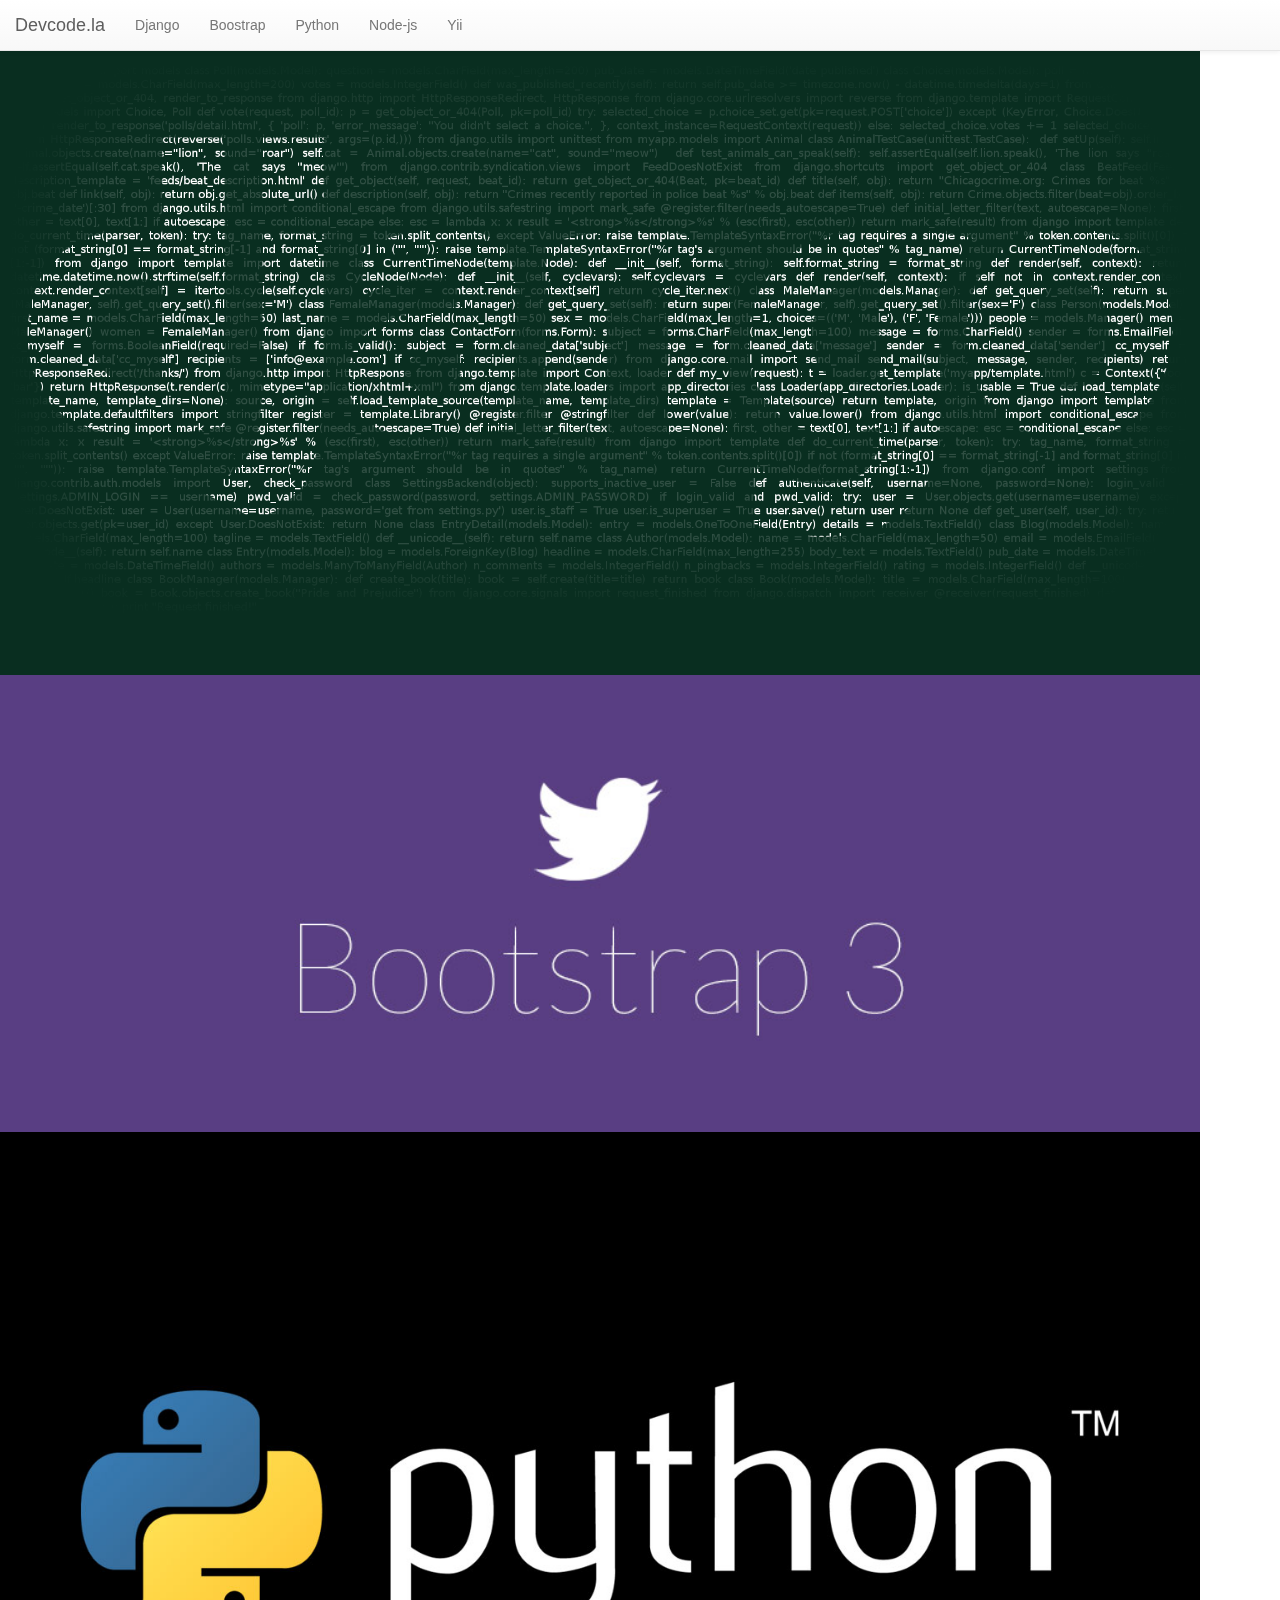
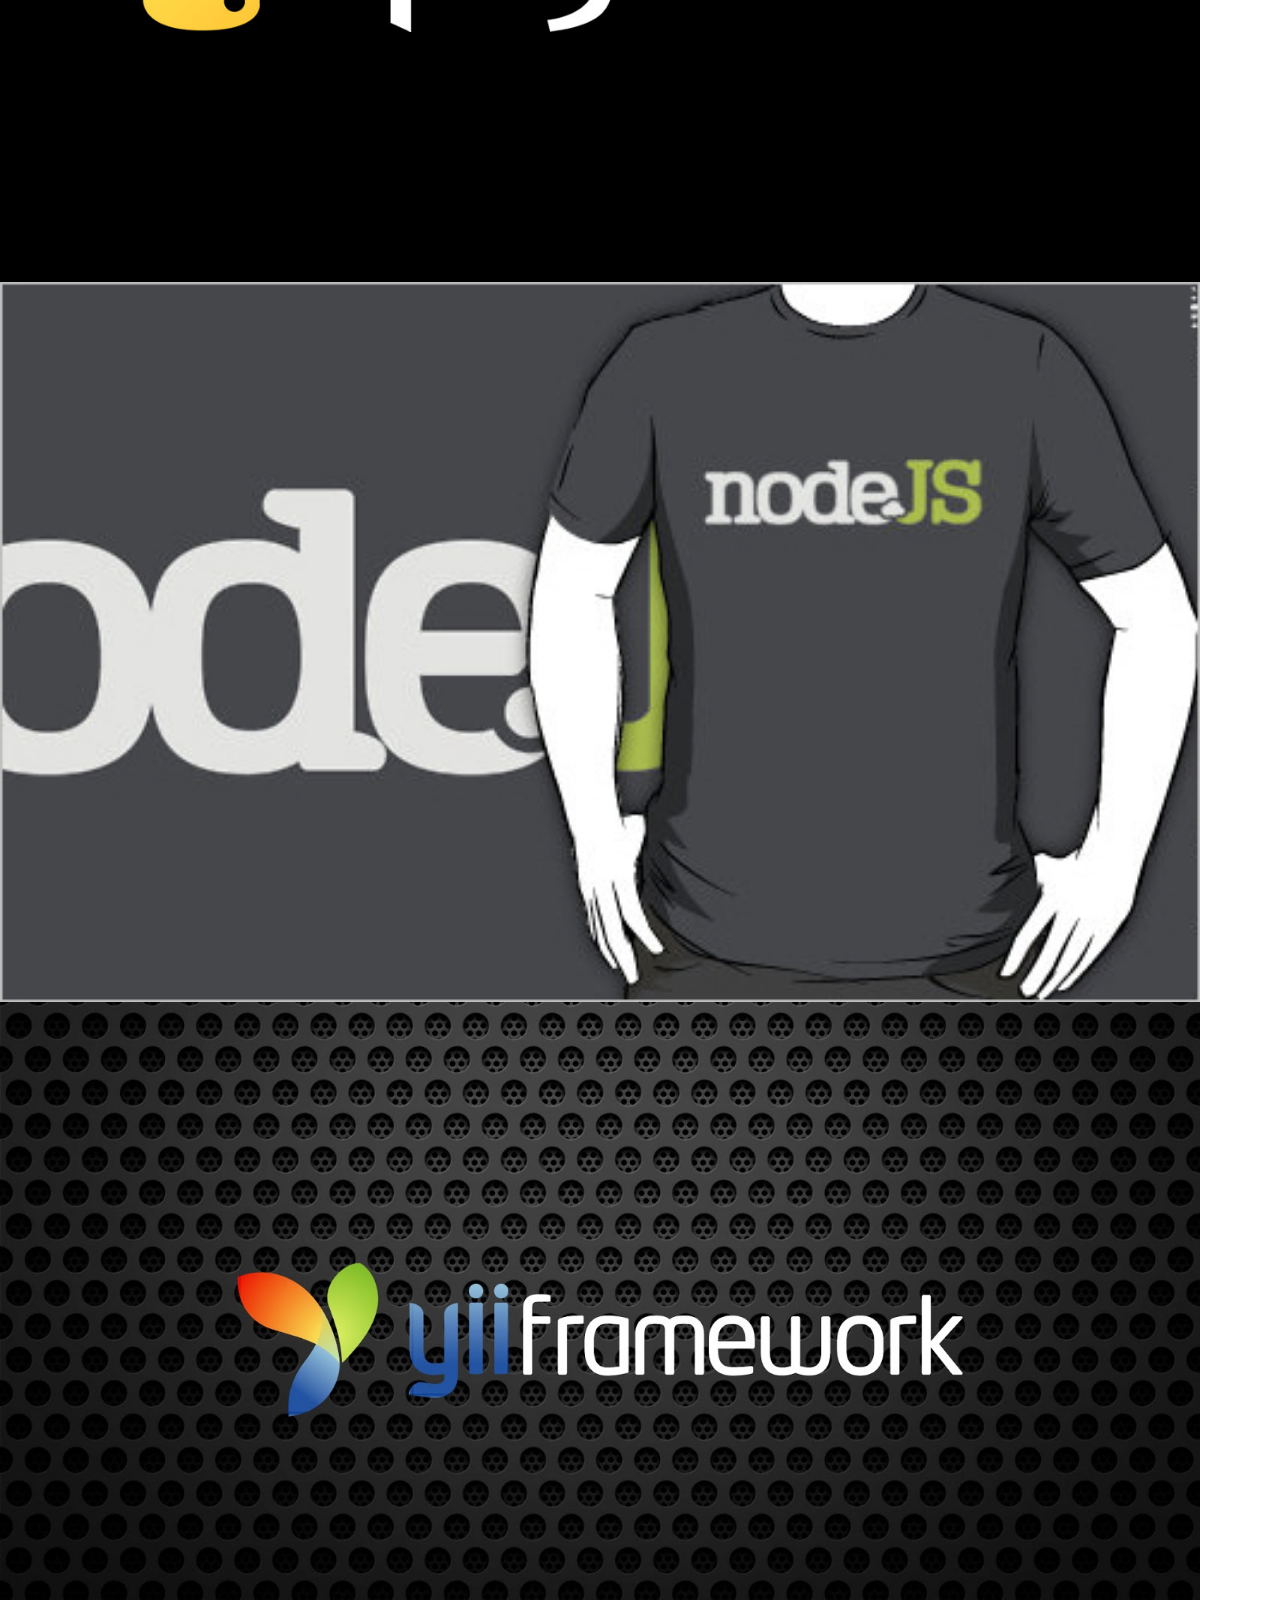
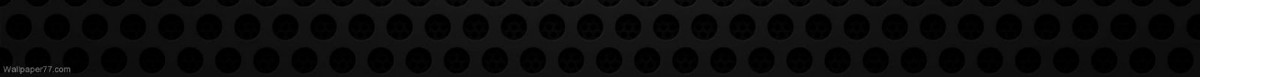
<file: scrollpy.html>
<!doctype html>
<!--[if lt IE 7]>      <html class="no-js lt-ie9 lt-ie8 lt-ie7" lang=""> <![endif]-->
<!--[if IE 7]>         <html class="no-js lt-ie9 lt-ie8" lang=""> <![endif]-->
<!--[if IE 8]>         <html class="no-js lt-ie9" lang=""> <![endif]-->
<!--[if gt IE 8]><!--> <html class="no-js" lang=""> <!--<![endif]-->
    <head>
        <meta charset="utf-8">
        <meta http-equiv="X-UA-Compatible" content="IE=edge,chrome=1">
        <title></title>
        <meta name="description" content="">
        <meta name="viewport" content="width=device-width, initial-scale=1">

        <link rel="stylesheet" href="css/bootstrap.min.css">

        <link rel="stylesheet" href="css/bootstrap-theme.min.css">
        <link rel="stylesheet" href="css/main.css">

        <script src="js/vendor/modernizr-2.8.3.min.js"></script>
    </head>
    <body class="scroll" data-target="#scrollspy" data-offset="1">
        <!--[if lt IE 8]>
            <p class="browserupgrade">You are using an <strong>outdated</strong> browser. Please <a href="http://browsehappy.com/">upgrade your browser</a> to improve your experience.</p>
        <![endif]-->
        
        <nav class="navbar navbar-default navbar-fixed-top" id="scrollspy">
            <div class="container-fluid">
                <div class="navbar-header">
                    <button class="navbar-toggle" data-toggle="collapse" data-target="#menu">
                        <span class="icon-bar"></span>
                        <span class="icon-bar"></span>
                        <span class="icon-bar"></span>
                    </button>
                    <a href="" class="navbar-brand">Devcode.la</a>
                </div>
                <div class="collapse navbar-collapse" id="menu">
                    <ul class="nav navbar-nav">
                        <li><a href="#django">Django</a></li>
                        <li><a href="#boostrap">Boostrap</a></li>
                        <li><a href="#python">Python</a></li>
                        <li><a href="#node">Node-js</a></li>
                        <li><a href="#yii">Yii</a></li>
                    </ul>
                </div>
            </div>
        </nav>
        <div id="django">
            <img width="1200" src="img/django.png" alt="" class="img-responsive">
        </div>
        <div id="boostrap">
            <img width="1200" src="img/bootstrap.jpg" class="img-responsive">
        </div>
        <div id="python">
            <img width="1200" src="img/python.jpg" class="img-responsive">
        </div>
        <div id="node">
            <img width="1200" src="img/node.jpg" class="img-responsive">
        </div>
        <div id="yii">
            <img width="1200" src="img/yii.jpg" class="img-responsive">
        </div>




        <script>window.jQuery || document.write('<script src="js/vendor/jquery-1.11.2.min.js"><\/script>')</script>

        <script src="js/vendor/bootstrap.min.js"></script>

        <script src="js/main.js"></script>
    </body>
</html>
</file>
<file: css/main.css>
/* ==========================================================================
   Author's custom styles
   ========================================================================== */


.navbar-personalizado{
	background-color: #0e7ac4;
	border-radius: 0px;
	margin-bottom: 0;
}

.link-personalizado{
	color: white;
	text-shadow: none;
}
.link-personalizado:hover{
	color: white;	
}
.nav-personalizado>li>a{
	color: white;
	text-shadow: none;
}
.nav-personalizado>li>a:hover{
	background-color: #0e68b8;
}
.app-bar{
	background-color: white;
}
.app-principal{
	background-color: #0e7ac4;
	color: white;
	text-align: center;
}
.app-titulo{
	font-size: 40px;
}
.app-desc{
	font-size: 18px;
}
.app-redes{
	width: 80%;
	margin-left: auto;
	margin-right: auto;
	margin-top: 20px;
	margin-bottom: 20px;
}
.app-sociales{
	width: 80%;
	margin-left: auto;
	margin-right: auto;
}
.app-facebook{
	width: 40%;
	display: inline-block; /* se muestre de forma horizontal enla ventana del navegador*/
	margin-right: 20px;
}
.app-twitter{
	width: 40%;
	display: inline-block; /* se muestre de forma horizontal enla ventana del navegador*/
	margin-right: 20px;
}
.btn-facebook{
	color: white;
	background-color: #3e5998;
}
.btn-twitter{
	color: white;
	background-color: #00acde;
}
.btn{
	border-radius: 0 !important;
}
.app-preguntar{
	background-color: #3498bd;
	border-bottom: 6px solid #eceef1;
}
.btn-preguntar{
	color: white;
	background-color: #2ecc71;
	margin-top: 16px;
	margin-bottom: 16px;
}
.app-datos{
	margin-top: 10px;
	font-size: 18px;
	color: white;
	padding-top: 18px;
}
.gl-usuario{
	display: inline-block;
}
.gl-preguntas{
	margin-left: 20px;
	display: inline-block;
}
.app-top{
	margin-top: 10px;
	font-size: 18px;
}
.app-user{
	text-align: center;
	font-size: 18px;
}
.app-img-centrar{
	margin-left: auto;
	margin-right: auto;	
}
.app-justificar{
	text-align: justify;
	padding-top: 5px;
	padding-bottom: 5px;
}
.app-textM{
	font-size: 12px;
}
.gl-vistas{
	color: #33b5e5;
	padding-right: 5px;
	font-size: 14px !important;
}
.gl-respuestas{
	color: #2ecc71;
	padding-right: 5px;
	font-size: 14px !important;
}
.gl-votos{
	color: #f39c12;
	padding-right: 5px;
	font-size: 14px;
}
.app-etiquetas{
	font-size: 16px;
	color: white;
	background-color: #2ecc71;
	border-bottom: 6px solid #24a159;
	margin-bottom: -8px;
	padding-top: 8px;
}
.label-etiqueta{
	background-color: #333;
}
.app-centrar{
	text-align: center;
}
.app-footer{
	background-color: #0e7ac4;
	color: white;
	font-size: 20px;
	text-align: center;
	padding: 20px;
}





.color1{
	color: #20ED62;
}
.color2{
	color: #F27039;
}
.color3{
	color: #F45C5C;
}
.color4{
	color: #0EE320;
}
.color5{
	color: #91A4EF;
}

.app{
	font-size: 69px;	
}
.contenido-scrollspy{
	overflow: scroll;
	height: 550px;
}

.navbar-nav>li>.dropdown-menu{
	margin-top: 20px;
	border-top-left-radius: 4px;
	border-top-right-radius: 4px;
}
.mega-dropdown{
	position: static !important;
	width: 100%;
}
.mega-dropdown-menu{
	padding: 20px 20px;
	width: 100%;
	box-shadow: none;
	webkit-box-shadow: none;
}
.btn-masterD{
	background: #33b5e5;
	margin-top: 30px;
	margin-bottom: 30px;
	font-size: 15px;
	color: white;
	border-radius: 0;
	text-align: center;
	padding-left: 30px;
	padding-right: 30px;
}
.app-justificar{
	text-align: justify;
}
.mega-dropdown-menu:before{
	border-bottom: 15px solid #fff;
	border-right: 17px solid transparent;
	border-left: 17px solid transparent;
	position: absolute;
	top: -15px;
	left: 239px;
	z-index: 10;
}
.mega-dropdown-menu:after{
	border-bottom: 17px solid #fff;
	border-right: 19px solid transparent;
	border-left: 19px solid transparent;
	position: absolute;
	top: -17px;
	left: 237px;
	z-index: 8;
}
</file>
<file: css/iconmoon.css>
@font-face {
    font-family: 'icomoon';
    src:    url('..//fonts/icomoon.eot?pe263d');
    src:    url('..//fonts/icomoon.eot?pe263d#iefix') format('embedded-opentype'),
        url('..//fonts/icomoon.ttf?pe263d') format('truetype'),
        url('..//fonts/icomoon.woff?pe263d') format('woff'),
        url('..//fonts/icomoon.svg?pe263d#icomoon') format('svg');
    font-weight: normal;
    font-style: normal;
}

[class^="icon-"], [class*=" icon-"] {
    /* use !important to prevent issues with browser extensions that change fonts */
    font-family: 'icomoon' !important;
    speak: none;
    font-style: normal;
    font-weight: normal;
    font-variant: normal;
    text-transform: none;
    line-height: 1;

    /* Better Font Rendering =========== */
    -webkit-font-smoothing: antialiased;
    -moz-osx-font-smoothing: grayscale;
}

.icon-wink:before {
    content: "\e900";
}
.icon-grin:before {
    content: "\e901";
}
.icon-facebook:before {
    content: "\e902";
}
.icon-twitter:before {
    content: "\e903";
}
.icon-youtube2:before {
    content: "\e904";
}
</file>
